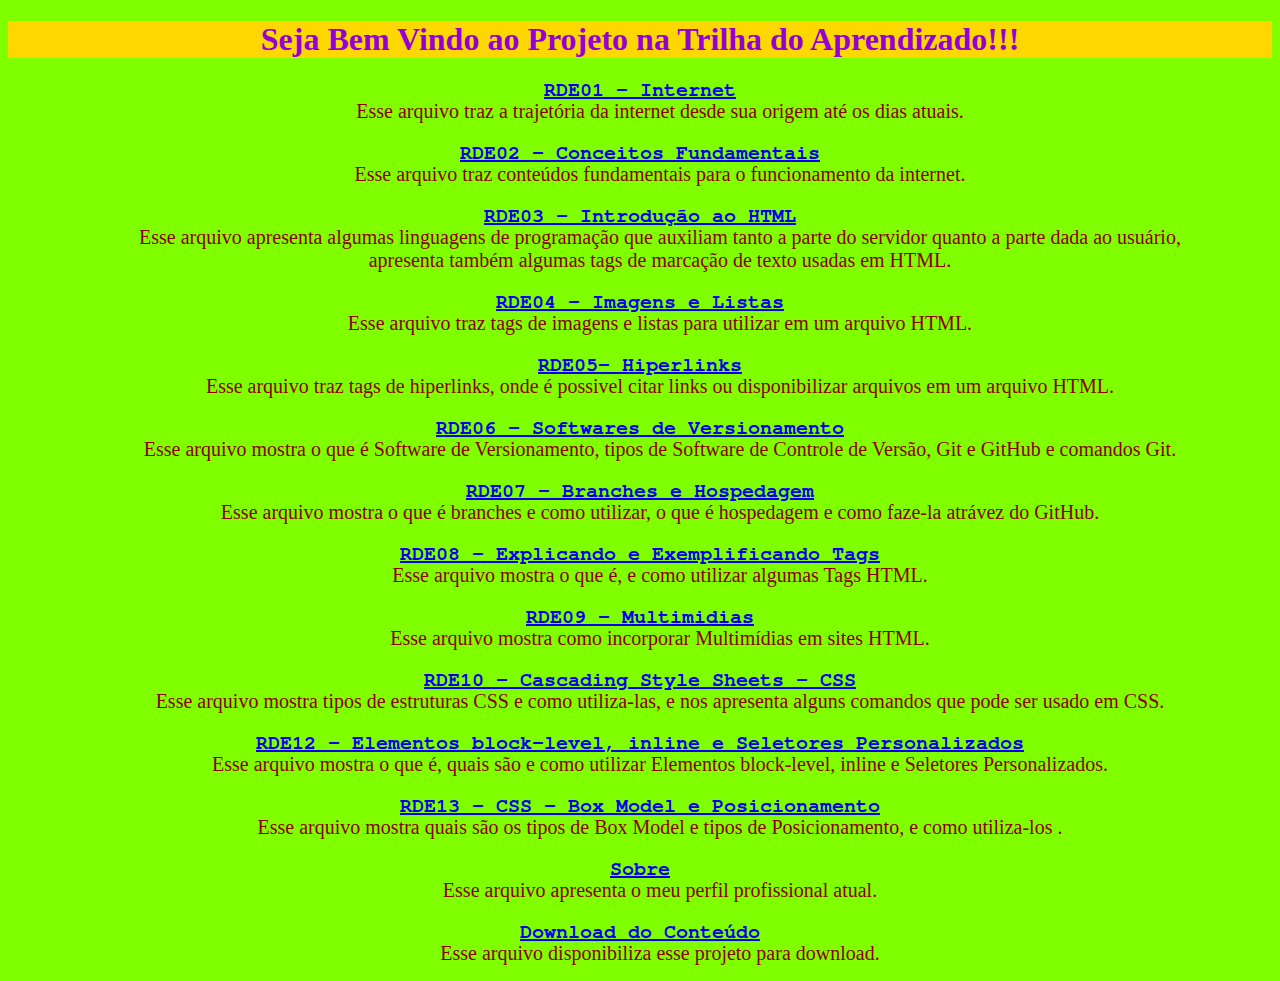
<file: index.html>
<!DOCTYPE html>
<html lang="pt-BR">

	<head> 
		<meta charset="UTF-8">
		<meta http-equiv="X-UA-Compatible" content="IE=edge">
		<meta name="viewport" content="width=device-width, initial-scale=1.0">
		<link rel="icon" href="img/AAG.ico" type="image/x-icon">
		<title> Index</title>
		<style>
			body{
				background-color:Chartreuse;
			}
			h1{
				color:DarkViolet;
				text-align:center;
				background-color:gold;
				font-family:Brush Script MT, Brush Script Std, cursive;
			}
			p{
				color:DarkRed;
				font-size: 20px; 
				font-family:Arial, Helvetica, sans-serif; 
				text-align:center; 
			}
	
			dt{
				color:blue;
				text-align:center; 
				font-size: 20px; 
				font-family:FreeMono, monospace;
				
				
			}
			dd{
				color:DarkRed;
				font-size: 20px;
				font-family:Apple Chancery, cursive;
				text-align:center;
			}
		</style>
	</head>
	
	<body>
		<h1>Seja Bem Vindo ao Projeto na Trilha do Aprendizado!!!</h1>
		<dl>
			<dt><a href="RDE01 – Internet.html" target="_blank"><b>RDE01 – Internet</b></a></dt>
				<dd> Esse arquivo traz a trajetória da internet desde sua origem até os dias atuais.</dd>
				<p> </p>
			<dt><a href="RDE02 – Conceitos Fundamentais.html" target="_blank"><b>RDE02 – Conceitos Fundamentais</b></a></dt>
				<dd> Esse arquivo traz conteúdos fundamentais para o funcionamento da internet.</dd>
				<p> </p>
			<dt><a href="RDE03 - Introdução ao HTML.html" target="_blank"><b>RDE03 - Introdução ao HTML</b></a> </dt>
				<dd>Esse arquivo apresenta algumas linguagens de programação que auxiliam tanto a parte do servidor quanto a parte dada ao usuário,<br>
				apresenta também algumas tags de marcação de texto usadas em HTML. </dd>
				<p> </p>
			<dt><a href="RDE04 – Imagens e Listas.html" target="_blank"><b>RDE04 – Imagens e Listas</b></a> </dt>
				<dd>Esse arquivo traz tags de imagens e listas para utilizar em um arquivo HTML.  </dd>
				<p> </p>
			<dt><a href="RDE05 _ Andre_Augusto_Gavlak.html" target="_blank"><b>RDE05– Hiperlinks</b></a></dt>
				<dd>Esse arquivo traz tags de hiperlinks, onde é possivel citar links ou disponibilizar arquivos em um arquivo HTML.</dd>
				<p> </p>
			<dt><a href="RDE06_Andre_Augusto_Gavlak.html" target="_blank"><b>RDE06 - Softwares de Versionamento</b></a></dt>
				<dd>Esse arquivo mostra o que é Software de Versionamento, tipos de Software de Controle de Versão, Git e GitHub e comandos Git.  </dd>
				<p> </p>
			<dt><a href="RDE07_Andre_Augusto_Gavlak.html" target="_blank"><b>RDE07 - Branches e Hospedagem</b></a></dt>
				<dd>Esse arquivo mostra o que é branches e como utilizar, o que é hospedagem e como faze-la atrávez do GitHub.</dd>
				<p> </p>
			<dt><a href="RDE08_Andre_Augusto_Gavlak.html" target="_blank"><b>RDE08 - Explicando e Exemplificando Tags</b></a></dt>
				<dd>Esse arquivo mostra o que é, e como utilizar algumas Tags HTML. </dd>
				<p> </p>
			<dt><a href="RDE09_Andre_Augusto_Gavlak.html" target="_blank"><b>RDE09 - Multimidias</b></a></dt>
				<dd>Esse arquivo mostra como incorporar Multimídias em sites HTML. </dd>
				<p> </p>
			<dt><a href="RDE10_Andre_Augusto_Gavlak.html" target="_blank"><b>RDE10 - Cascading Style Sheets - CSS</b></a></dt>
				<dd>Esse arquivo mostra tipos de estruturas CSS e como utiliza-las, e nos apresenta alguns comandos que pode ser usado em CSS. </dd>
				<p> </p>
			<dt><a href="RDE12_Andre_Augusto_Gavlak.html" target="_blank"><b>RDE12 - Elementos block-level, inline e Seletores Personalizados</b></a></dt>
				<dd>Esse arquivo mostra o que é, quais são e como utilizar Elementos block-level, inline e Seletores Personalizados. </dd>
				<p> </p>
			<dt><a href="RDE13_Andre_Augusto_Gavlak.html" target="_blank"><b>RDE13 - CSS - Box Model e Posicionamento</b></a></dt>
				<dd>Esse arquivo mostra quais são os tipos de Box Model e tipos de Posicionamento, e como utiliza-los . </dd>
				<p> </p>
			<dt><a href="sobre.html" target="_blank"><b>Sobre</b></a> </dt>
				<dd>Esse arquivo apresenta o meu perfil profissional atual.</dd>
				<p> </p>
			<dt><a href="Download do Conteúdo.zip" download="Download do Conteúdo.zip" type="application/zip" ><b>Download do Conteúdo</b></a> </dt>
				<dd>Esse arquivo disponibiliza esse projeto para download. </dd>
		</dl>
	</body>
</html>
</file>
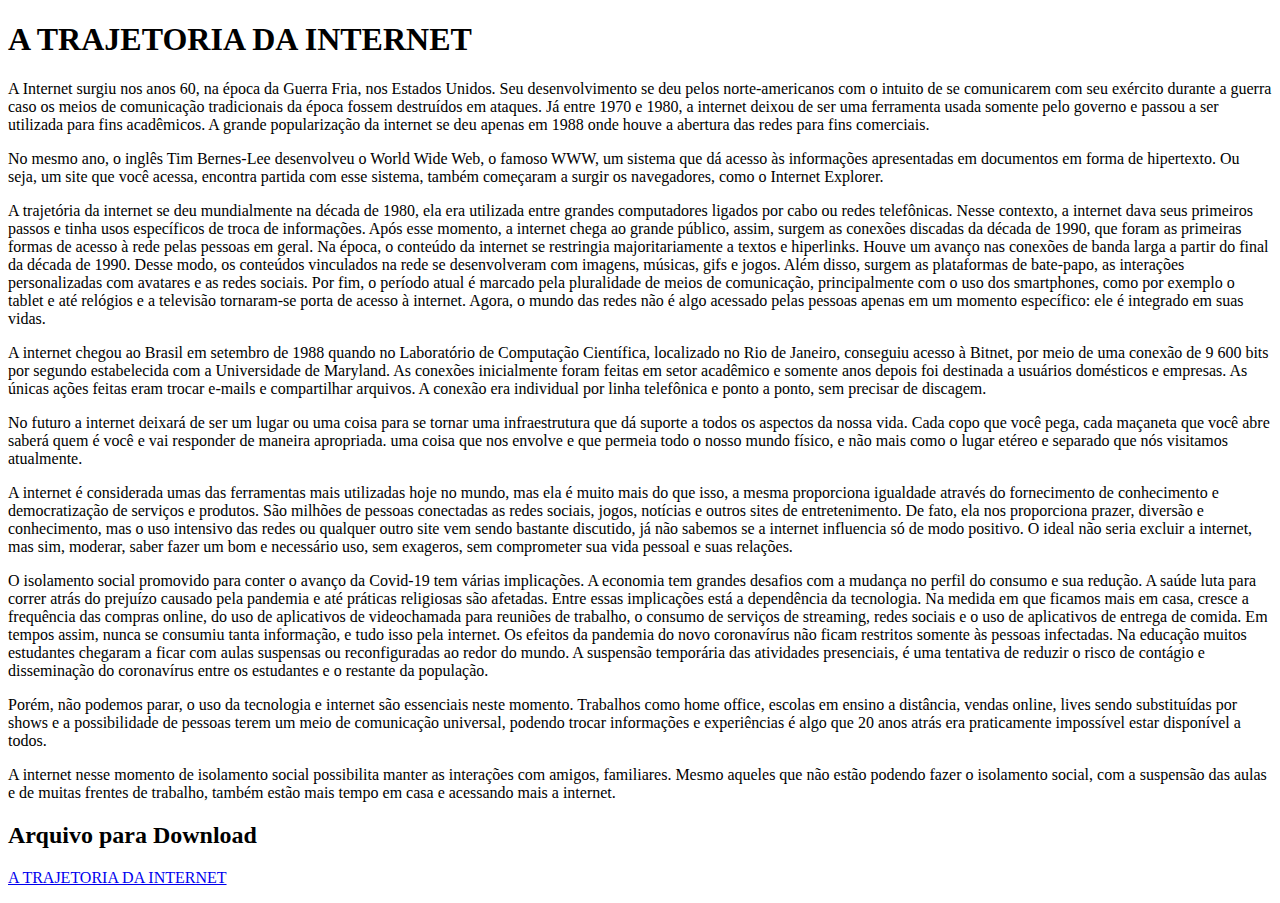
<file: RDE01 – Internet.html>
<!DOCTYPE html>
<html lang="pt-BR">

	<head> 
		<meta charset="UTF-8">
		<meta http-equiv="X-UA-Compatible" content="IE=edge">
		<meta name="viewport" content="width=device-width, initial-scale=1.0">
		<link rel="icon" href="img/AAG.ico" type="image/x-icon">
		<title> RDE01-A TRAJETORIA DA INTERNET </title>
	</head>
	
	<body>
	<h1> A TRAJETORIA DA INTERNET</h1>
		<p>A Internet surgiu nos anos 60, na época da Guerra Fria, nos Estados Unidos. Seu 
		desenvolvimento se deu pelos norte-americanos com o intuito de se comunicarem com seu exército 
		durante a guerra caso os meios de comunicação tradicionais da época fossem destruídos em 
		ataques. Já entre 1970 e 1980, a internet deixou de ser uma ferramenta usada somente pelo 
		governo e passou a ser utilizada para fins acadêmicos. A grande popularização da internet se deu 
		apenas em 1988 onde houve a abertura das redes para fins comerciais. </p>
		<p>No mesmo ano, o inglês Tim Bernes-Lee desenvolveu o World Wide Web, o famoso WWW, 
		um sistema que dá acesso às informações apresentadas em documentos em forma de hipertexto. 
		Ou seja, um site que você acessa, encontra partida com esse sistema, também começaram a surgir 
		os navegadores, como o Internet Explorer.
		</p>
		<p>A trajetória da internet se deu mundialmente na década de 1980, ela era utilizada entre 
		grandes computadores ligados por cabo ou redes telefônicas. Nesse contexto, a internet dava seus 
		primeiros passos e tinha usos específicos de troca de informações. Após esse momento, a internet 
		chega ao grande público, assim, surgem as conexões discadas da década de 1990, que foram as 
		primeiras formas de acesso à rede pelas pessoas em geral. Na época, o conteúdo da internet se 
		restringia majoritariamente a textos e hiperlinks. Houve um avanço nas conexões de banda larga a 
		partir do final da década de 1990. Desse modo, os conteúdos vinculados na rede se desenvolveram 
		com imagens, músicas, gifs e jogos. Além disso, surgem as plataformas de bate-papo, as 
		interações personalizadas com avatares e as redes sociais. Por fim, o período atual é marcado pela 
		pluralidade de meios de comunicação, principalmente com o uso dos smartphones, como por 
		exemplo o tablet e até relógios e a televisão tornaram-se porta de acesso à internet. Agora, o mundo 
		das redes não é algo acessado pelas pessoas apenas em um momento específico: ele é integrado 
		em suas vidas.
		</p>
		<p>A internet chegou ao Brasil em setembro de 1988 quando no Laboratório de Computação 
		Científica, localizado no Rio de Janeiro, conseguiu acesso à Bitnet, por meio de uma conexão de 9 
		600 bits por segundo estabelecida com a Universidade de Maryland. As conexões inicialmente 
		foram feitas em setor acadêmico e somente anos depois foi destinada a usuários domésticos e 
		empresas. As únicas ações feitas eram trocar e-mails e compartilhar arquivos. A conexão era 
		individual por linha telefônica e ponto a ponto, sem precisar de discagem.
		</p>
		<p>No futuro a internet deixará de ser um lugar ou uma coisa para se tornar uma infraestrutura 
		que dá suporte a todos os aspectos da nossa vida. Cada copo que você pega, cada maçaneta que 
		você abre saberá quem é você e vai responder de maneira apropriada. uma coisa que nos envolve e que permeia todo o nosso mundo físico, e não mais como o lugar etéreo e separado que nós 
		visitamos atualmente. </p>
		<p>A internet é considerada umas das ferramentas mais utilizadas hoje no mundo, mas ela é 
		muito mais do que isso, a mesma proporciona igualdade através do fornecimento de conhecimento 
		e democratização de serviços e produtos. São milhões de pessoas conectadas as redes sociais, 
		jogos, notícias e outros sites de entretenimento. De fato, ela nos proporciona prazer, diversão e 
		conhecimento, mas o uso intensivo das redes ou qualquer outro site vem sendo bastante discutido, 
		já não sabemos se a internet influencia só de modo positivo. O ideal não seria excluir a internet, 
		mas sim, moderar, saber fazer um bom e necessário uso, sem exageros, sem comprometer sua 
		vida pessoal e suas relações. </p>
		<p>O isolamento social promovido para conter o avanço da Covid-19 tem várias implicações. A 
		economia tem grandes desafios com a mudança no perfil do consumo e sua redução. A saúde luta 
		para correr atrás do prejuízo causado pela pandemia e até práticas religiosas são afetadas.
		Entre essas implicações está a dependência da tecnologia. Na medida em que ficamos mais em 
		casa, cresce a frequência das compras online, do uso de aplicativos de videochamada para 
		reuniões de trabalho, o consumo de serviços de streaming, redes sociais e o uso de aplicativos de 
		entrega de comida. Em tempos assim, nunca se consumiu tanta informação, e tudo isso pela 
		internet. Os efeitos da pandemia do novo coronavírus não ficam restritos somente às pessoas 
		infectadas. Na educação muitos estudantes chegaram a ficar com aulas suspensas ou 
		reconfiguradas ao redor do mundo. A suspensão temporária das atividades presenciais, é uma 
		tentativa de reduzir o risco de contágio e disseminação do coronavírus entre os estudantes e o 
		restante da população.
		</p>
		<p>Porém, não podemos parar, o uso da tecnologia e internet são essenciais neste momento.
		Trabalhos como home office, escolas em ensino a distância, vendas online, lives sendo substituídas 
		por shows e a possibilidade de pessoas terem um meio de comunicação universal, podendo trocar 
		informações e experiências é algo que 20 anos atrás era praticamente impossível estar disponível 
		a todos. </p>
		<p>A internet nesse momento de isolamento social possibilita manter as interações com amigos, 
		familiares. Mesmo aqueles que não estão podendo fazer o isolamento social, com a suspensão das 
		aulas e de muitas frentes de trabalho, também estão mais tempo em casa e acessando mais a 
		internet. </p>
		
		<h2>Arquivo para Download </h2>
			<p>
				<a href="RDE01 – Internet.pdf" download="RDE01 – Internet.pdf" type="pdf" target="_blank">A TRAJETORIA DA INTERNET</a>
			</p>
	</body>
</html>
</file>
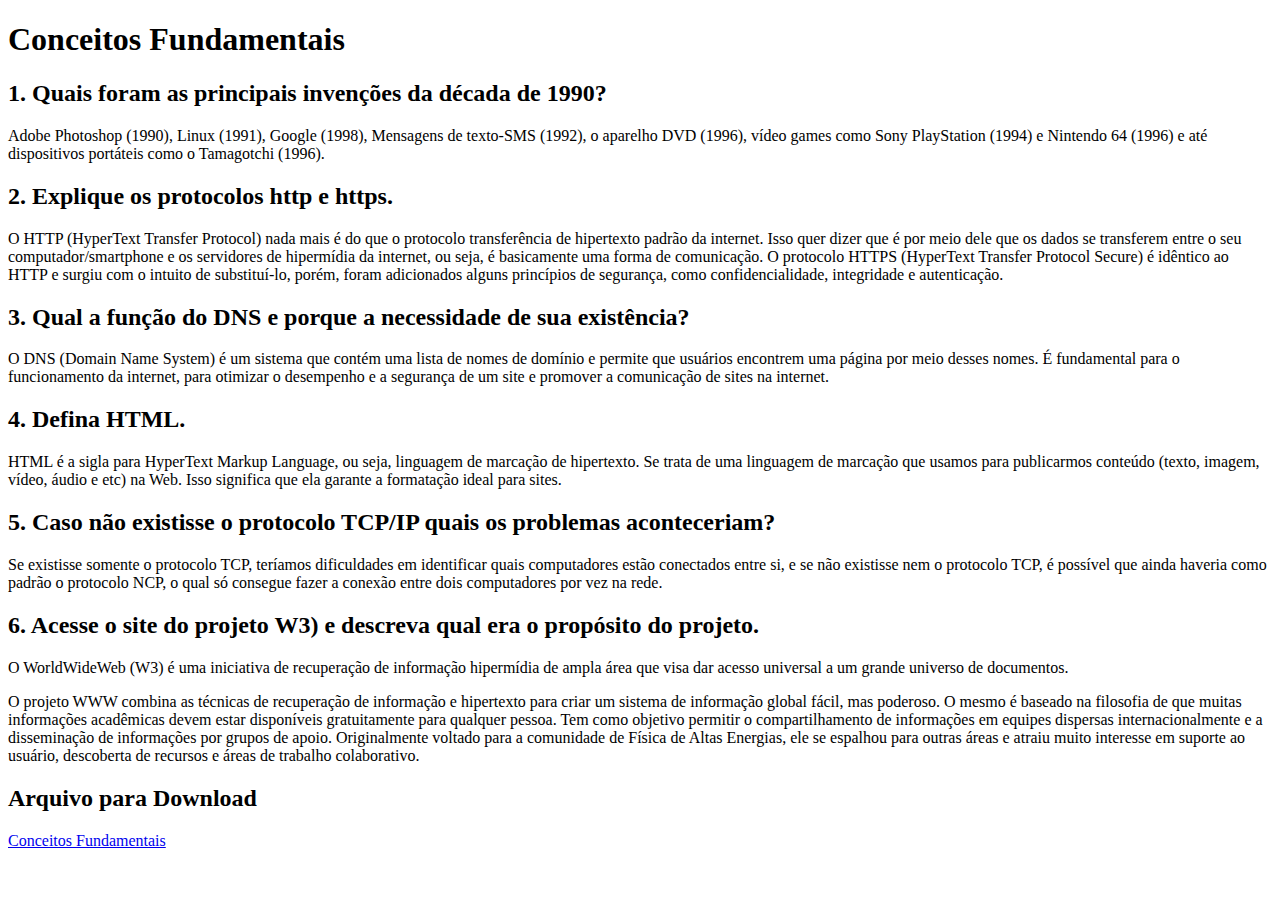
<file: RDE02 – Conceitos Fundamentais.html>
<!DOCTYPE html>
<html lang="pt-BR">

	<head> 
		<meta charset="UTF-8">
		<meta http-equiv="X-UA-Compatible" content="IE=edge">
		<meta name="viewport" content="width=device-width, initial-scale=1.0">
		<link rel="icon" href="img/AAG.ico" type="image/x-icon">
		<title> RDE02 – Conceitos Fundamentais</title>
	</head>
	
	<body>
		<h1>Conceitos Fundamentais</h1>
			<h2>1.	Quais foram as principais invenções da década de 1990? </h2>
				<p>Adobe Photoshop (1990), Linux (1991), Google (1998), Mensagens de texto-SMS (1992),
				o aparelho DVD (1996), vídeo games como Sony PlayStation (1994) e Nintendo 64 (1996) e
				até dispositivos portáteis como o Tamagotchi (1996). </p>
			
			<h2>2. Explique os protocolos http e https.</h2>
				<p> O HTTP (HyperText Transfer Protocol) nada mais é do que o protocolo transferência de hipertexto padrão da internet. 
				Isso quer dizer que é por meio dele que os dados se transferem entre o seu computador/smartphone e os servidores de hipermídia da internet,
				ou seja, é basicamente uma forma de comunicação.
				O protocolo HTTPS (HyperText Transfer Protocol Secure) é idêntico ao HTTP e surgiu com o intuito de substituí-lo, porém,
				foram adicionados alguns princípios de segurança, como confidencialidade, integridade e autenticação.</p>
			
			<h2>3. Qual a função do DNS e porque a necessidade de sua existência? </h2>
				<p>O DNS (Domain Name System) é um sistema que contém uma lista de nomes de domínio e permite que usuários encontrem uma página por meio desses nomes. 
				É fundamental para o funcionamento da internet, para otimizar o desempenho e a segurança de um site e promover a comunicação de sites na internet. </p>
			
			<h2>4. Defina HTML.</h2>
				<p> HTML é a sigla para HyperText Markup Language, ou seja, linguagem de marcação de hipertexto. 
				Se trata de uma linguagem de marcação que usamos para publicarmos conteúdo (texto, imagem, vídeo, áudio e etc) na Web.
				Isso significa que ela garante a formatação ideal para sites.</p>
			
			<h2>5. Caso não existisse o protocolo TCP/IP quais os problemas aconteceriam? </h2>
				<p> Se existisse somente o protocolo TCP, teríamos dificuldades em identificar quais computadores estão conectados entre si,
				e se não existisse nem o protocolo TCP, é possível que ainda haveria como padrão o protocolo NCP,
				o qual só consegue fazer a conexão entre dois computadores por vez na rede.</p>
			
			<h2>6. Acesse o site do projeto W3) e descreva qual era o propósito do projeto.</h2>
				<p>O WorldWideWeb (W3) é uma iniciativa de recuperação de informação hipermídia de ampla área que visa dar acesso universal 
				a um grande universo de documentos.</p>
				<p> O projeto WWW combina as técnicas de recuperação de informação e hipertexto para criar um sistema de informação global fácil, mas poderoso.
				O mesmo é baseado na filosofia de que muitas informações acadêmicas devem estar disponíveis gratuitamente para qualquer pessoa.
				Tem como objetivo permitir o compartilhamento de informações em equipes dispersas internacionalmente
				e a disseminação de informações por grupos de apoio. Originalmente voltado para a comunidade de Física de Altas Energias,
				ele se espalhou para outras áreas e atraiu muito interesse em suporte ao usuário,
				descoberta de recursos e áreas de trabalho colaborativo.</p>
			
			<h2>Arquivo para Download </h2>
				<p>
					<a href="RDE02 – Conceitos Fundamentais.pdf " download="RDE02 – Conceitos Fundamentais.pdf " type="pdf" target="_blank">Conceitos Fundamentais</a>
				</p>
	</body>
</html>
</file>
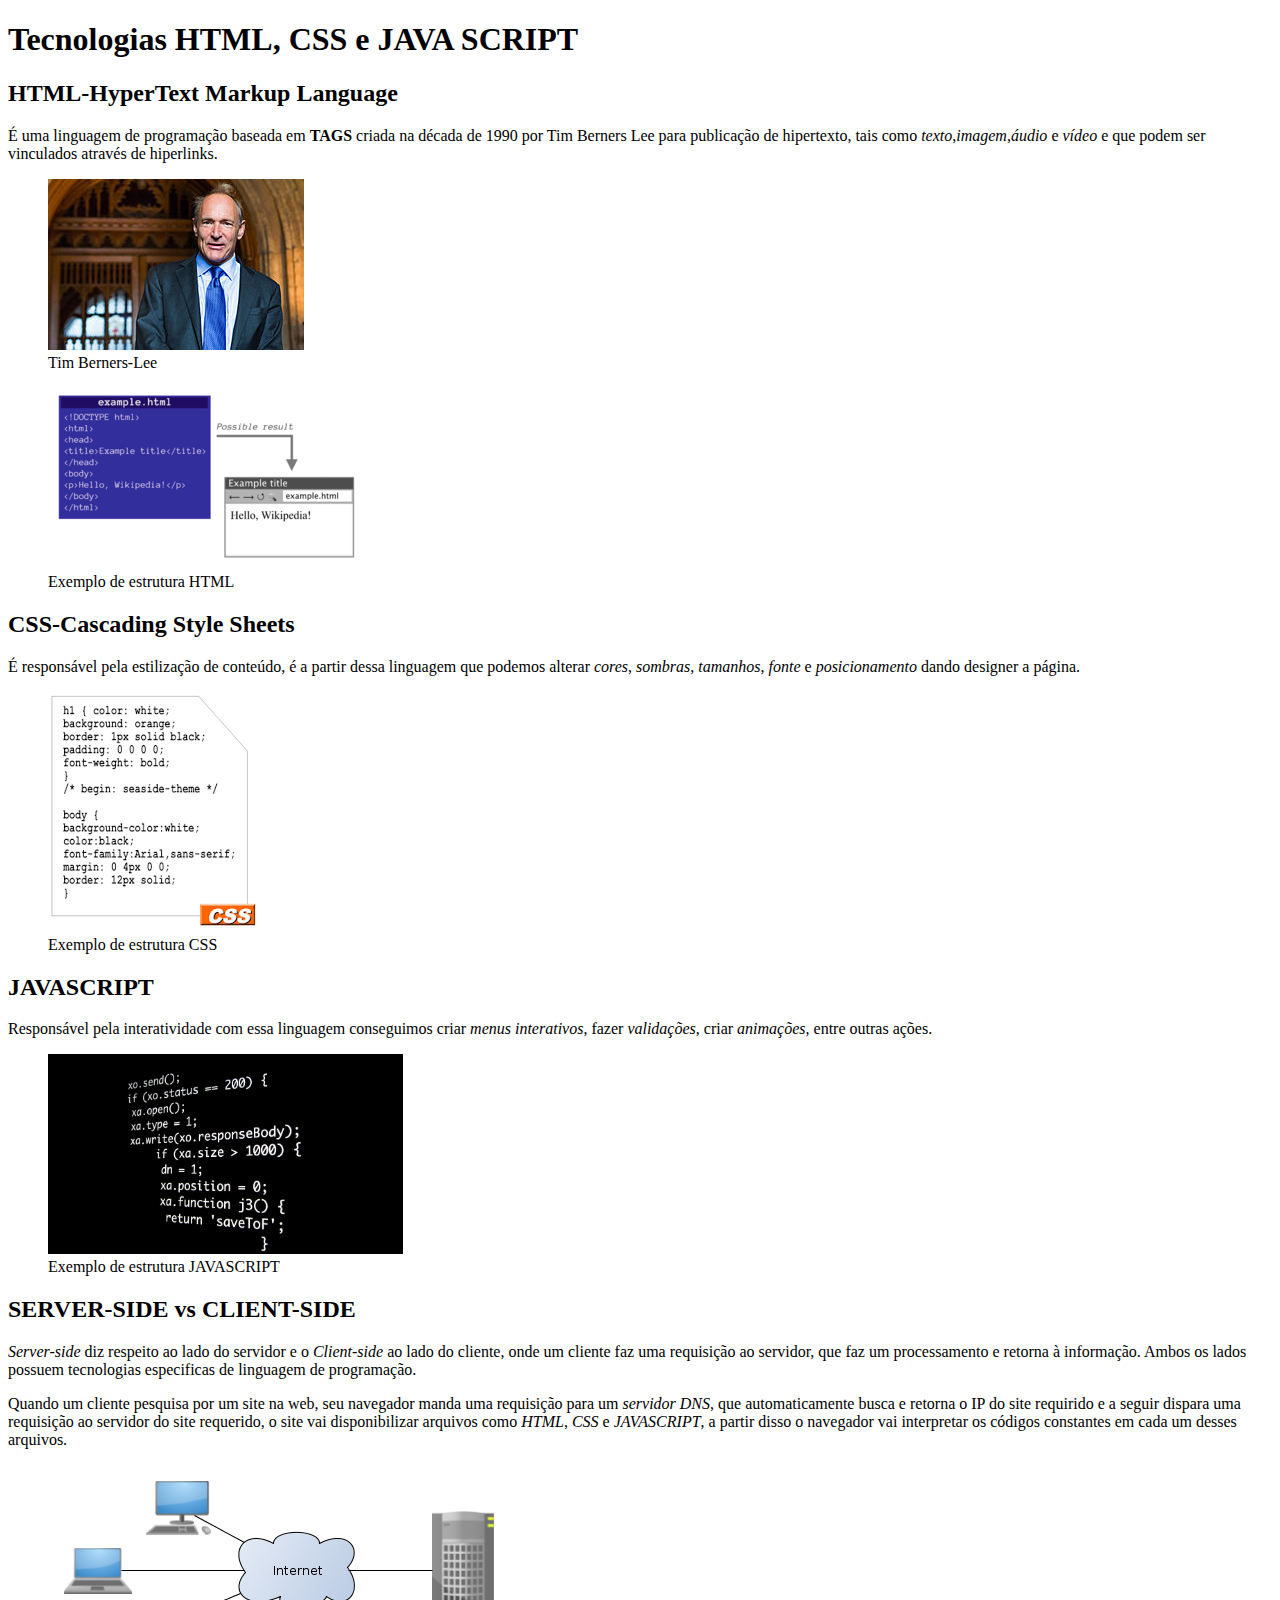
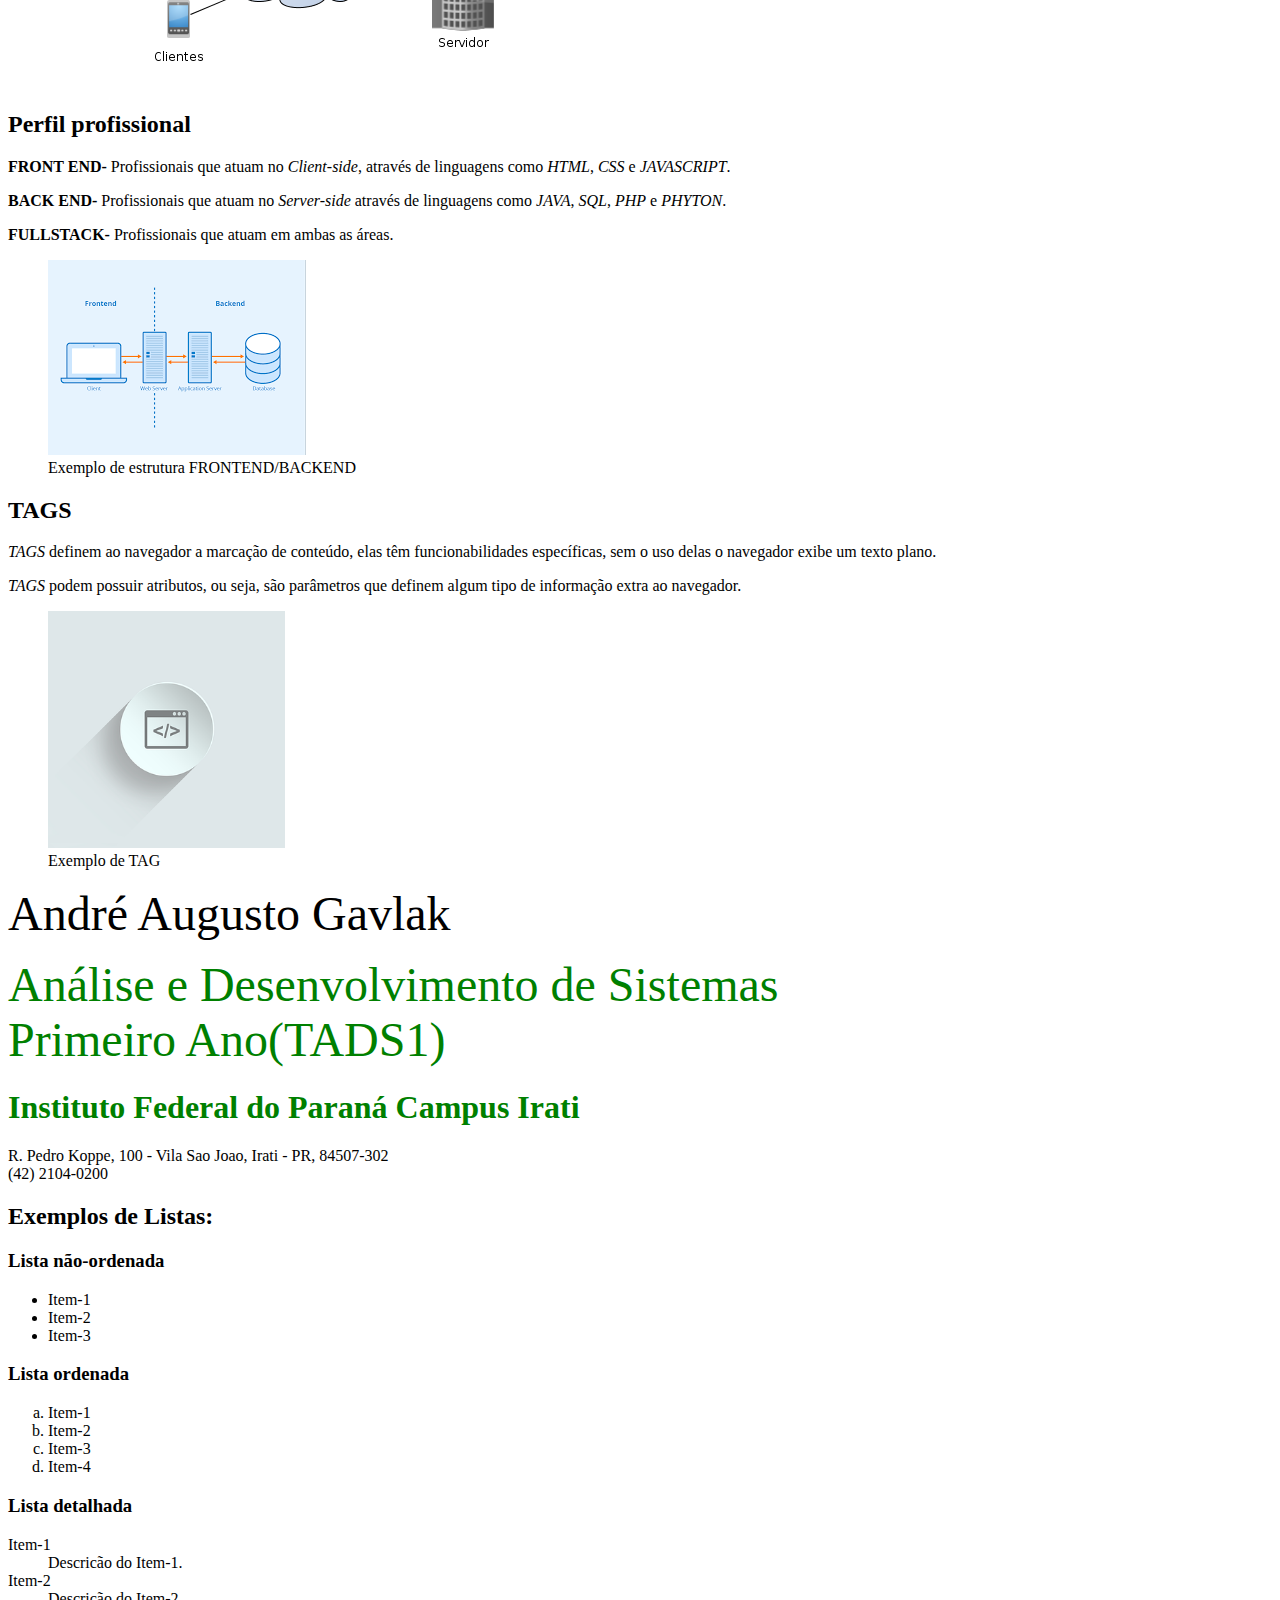
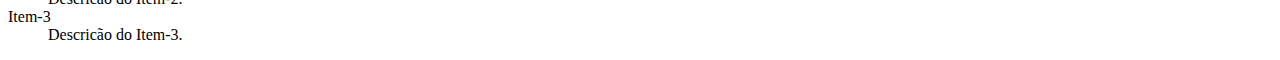
<file: RDE03 - Introdução ao HTML.html>
<!DOCTYPE html>
<html lang="pt-BR">

	<head> 
		<meta charset="UTF-8">
		<meta http-equiv="X-UA-Compatible" content="IE=edge">
		<meta name="viewport" content="width=device-width, initial-scale=1.0">
		<link rel="icon" href="img/AAG.ico" type="image/x-icon">
		<title> RDE03 - Introdução ao HTML </title>
	</head>

	<body>
		<h1>Tecnologias HTML, CSS e JAVA SCRIPT</h1>

			<h2>HTML-HyperText Markup Language</h2>

				<p>É uma linguagem de programação baseada em <strong>TAGS</strong>
				criada na década de 1990 por Tim Berners Lee para publicação de
				hipertexto, tais como <em>texto</em>,<em>imagem</em>,<em>áudio</em> e
				<em>vídeo</em> e que podem ser vinculados através de hiperlinks.</p>
				<p> 
					<figure> 
						<a href="img/Tim_Berners-Lee.jpg"target="_blank"> <img src="img/Tim_Berners-Lee.jpg" alt="Tim Berners-Lee"> </a>
						<figcaption>Tim Berners-Lee</figcaption>
					</figure>
				</p>	
				<p> 
					<figure> 
						<a href="img/HTML01.png"target="_blank"><img src="img/HTML01.png" alt="HTML"></a>
						<figcaption>Exemplo de estrutura HTML</figcaption>
					</figure>
				</p>

			<h2>CSS-Cascading Style Sheets</h2>

				<p>É responsável pela estilização de conteúdo, é a partir dessa
				linguagem que podemos alterar <em>cores</em>,<em> sombras</em>,<em>
				tamanhos</em>,<em> fonte</em> e <em>posicionamento</em> dando designer
				a página.</p>
				<p> 
					<figure> 
						<a href="img/exemplo_css.png"target="_blank"><img src="img/exemplo_css.png" alt="CSS"></a>
						<figcaption>Exemplo de estrutura CSS</figcaption>
					</figure>
				</p>

			<h2>JAVASCRIPT</h2>

				<p>Responsável pela interatividade com essa linguagem conseguimos
				criar <em>menus interativos</em>, fazer <em>validações</em>, criar
				<em>animações</em>, entre outras ações.</p>
				<p> 
					<figure> 
						<a href="img/exemplo_java.jpg"target="_blank"><img src="img/exemplo_java.jpg" width="30%" height="50%" alt="JAVASCRIPT"> </a>
						<figcaption>Exemplo de estrutura JAVASCRIPT</figcaption>
					</figure>
				</p>

			<h2>SERVER-SIDE vs CLIENT-SIDE</h2>

				<p><i>Server-side</i> diz respeito ao lado do servidor e o <i>Client-side</i> ao lado do cliente, onde um cliente faz uma requisição ao
				servidor, que faz um processamento e retorna à informação. Ambos os
				lados possuem tecnologias especificas de linguagem de programação.</p>

				<p>Quando um cliente pesquisa por um site na web, seu navegador manda
				uma requisição para um <i>servidor DNS</i>, que automaticamente busca
				e retorna o IP do site requirido e a seguir dispara uma requisição ao
				servidor do site requerido, o site vai disponibilizar arquivos como
				<i>HTML</i>, <i>CSS</i> e <i>JAVASCRIPT</i>, a partir disso o
				navegador vai interpretar os códigos constantes em cada um desses
				arquivos.</p>
				<p> 
					<figure> 
						<a href="img/Cliente-Servidor.png"target="_blank"><img src="img/Cliente-Servidor.png" alt="SERVER-SIDE/CLIENT-SIDE"></a>
					</figure>
				</p>

			<h2>Perfil profissional </h2>

				<p><b>FRONT END-</b> Profissionais que atuam no <i>Client-side</i>,
				através de linguagens como <em>HTML</em>, <em>CSS</em> e
				<em>JAVASCRIPT</em>.</p>

				<p><b>BACK END-</b> Profissionais que atuam no <i>Server-side</i>
				através de linguagens como <em>JAVA</em>, <em>SQL</em>, <em>PHP</em> e
				<em>PHYTON</em>.</p>

				<p><b>FULLSTACK-</b> Profissionais que atuam em ambas as áreas.</p>
				<p> 
					<figure> 
						<a href="img/front_back1.png"target="_blank"><img src="img/front_back1.png" alt="FRONT END/BACK END"></a>
						<figcaption>Exemplo de estrutura FRONTEND/BACKEND</figcaption>
					</figure>
				</p>


			<h2>TAGS </h2>

				<p><i>TAGS</i> definem ao navegador a marcação de conteúdo, elas têm
				funcionabilidades específicas, sem o uso delas o navegador exibe um
				texto plano.</p>

				<p><i>TAGS</i> podem possuir atributos, ou seja, são parâmetros que
				definem algum tipo de informação extra ao navegador.</p>
				<p> 
					<figure> 
						<a href="img/tag.png"target="_blank"><img src="img/tag.png" width="20%" height="20%" alt="TAGS"></a>
						<figcaption>Exemplo de TAG</figcaption>
					</figure>
				</p>
		
				<p><font size="14"> André Augusto Gavlak</font></p>
		
				<p><font color="green" size="14"> Análise e Desenvolvimento de
				Sistemas <br> Primeiro Ano(TADS1)</font> </p>
		
				<h1> <font color="green" > Instituto Federal do Paraná Campus Irati
				</font></h1>
		
				<p>R. Pedro Koppe, 100 - Vila Sao Joao, Irati - PR, 84507-302 <br>
				(42) 2104-0200</p>
		
			<h2> Exemplos de Listas:</h2>
				<h3> Lista não-ordenada</h3>
					<ul> 
						<li>Item-1</li>
						<li>Item-2</li>
						<li>Item-3</li>
					</ul>
		
				<h3> Lista ordenada</h3>
					<ol type="a">
						<li>Item-1</li>
						<li>Item-2</li>
						<li>Item-3</li>
						<li>Item-4</li>
					</ol>
		
				<h3> Lista detalhada</h3>
					<dl>
						<dt>Item-1</dt>
							<dd>Descricão do Item-1.</dd>
						<dt>Item-2 </dt>
							<dd>Descricão do Item-2.</dd>
						<dt>Item-3</dt>
							<dd>Descricão do Item-3.</dd>
					</dl>
	</body>
</html>
</file>
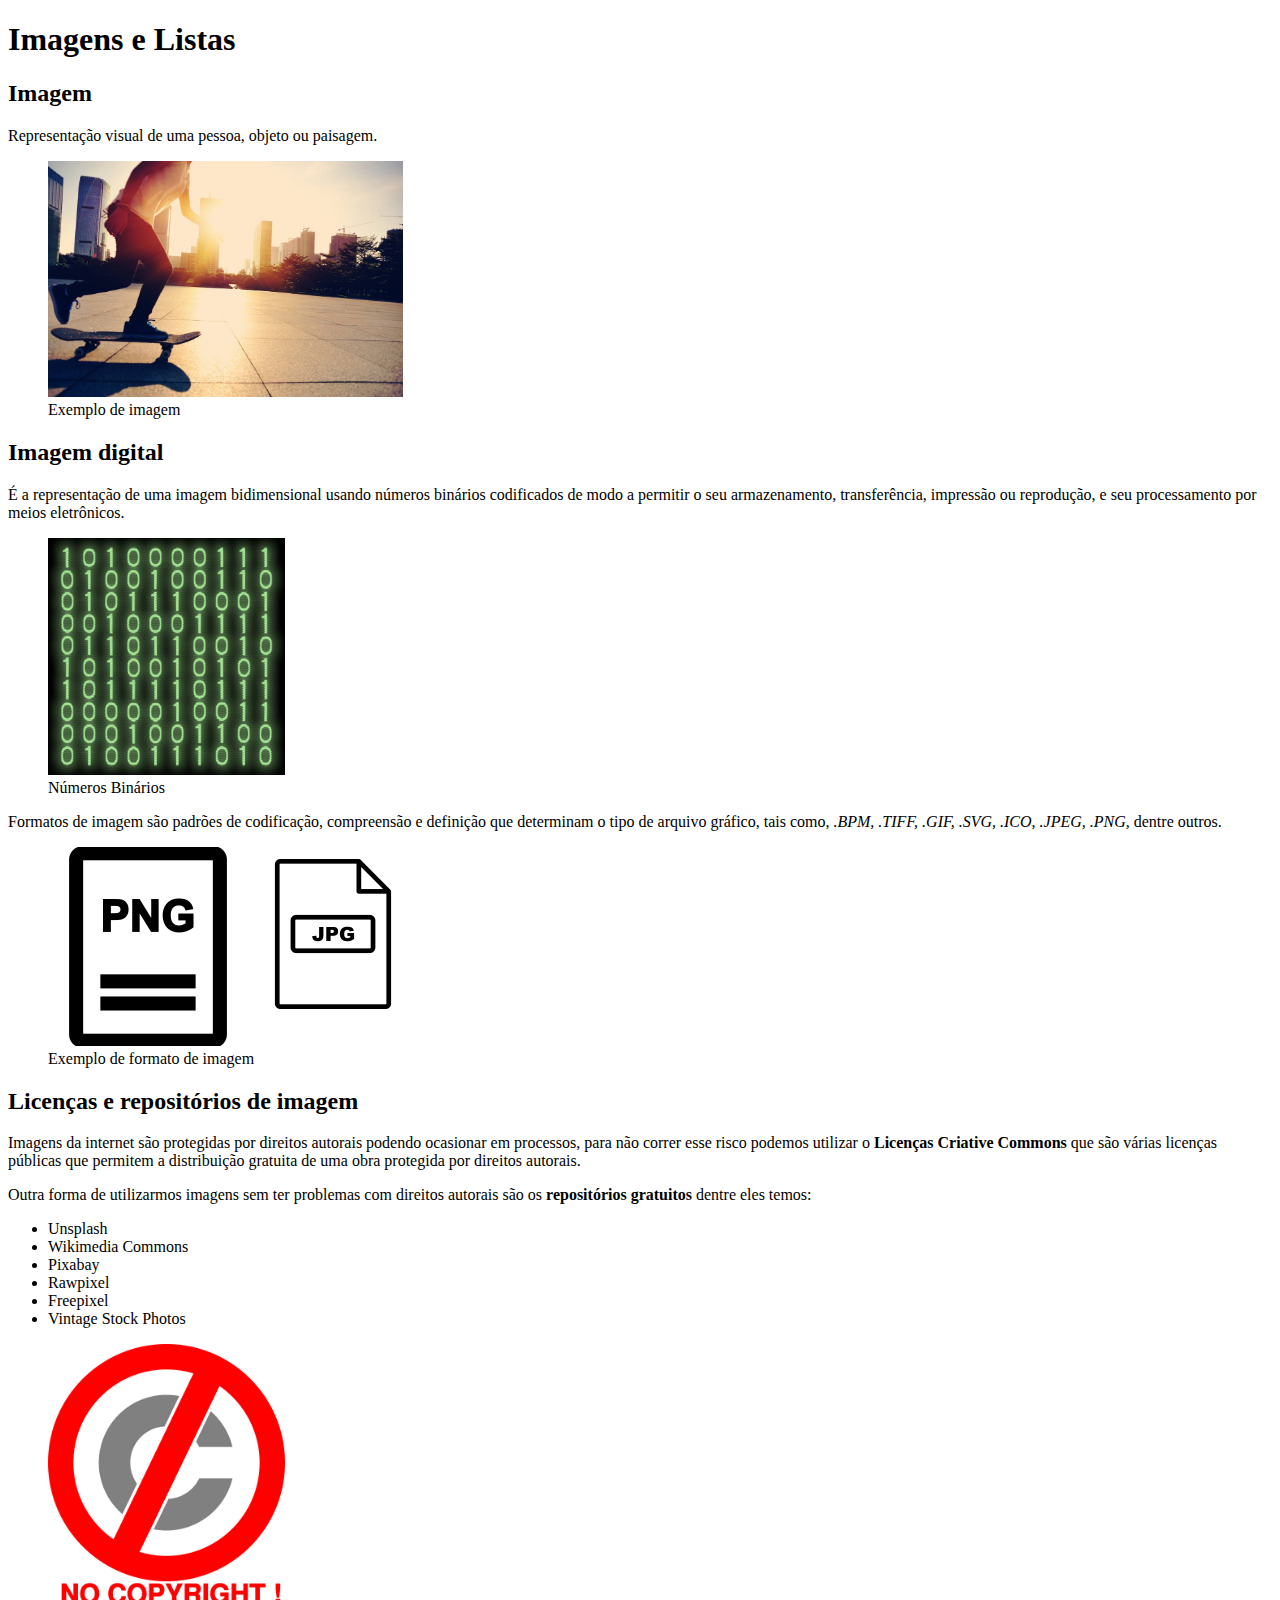
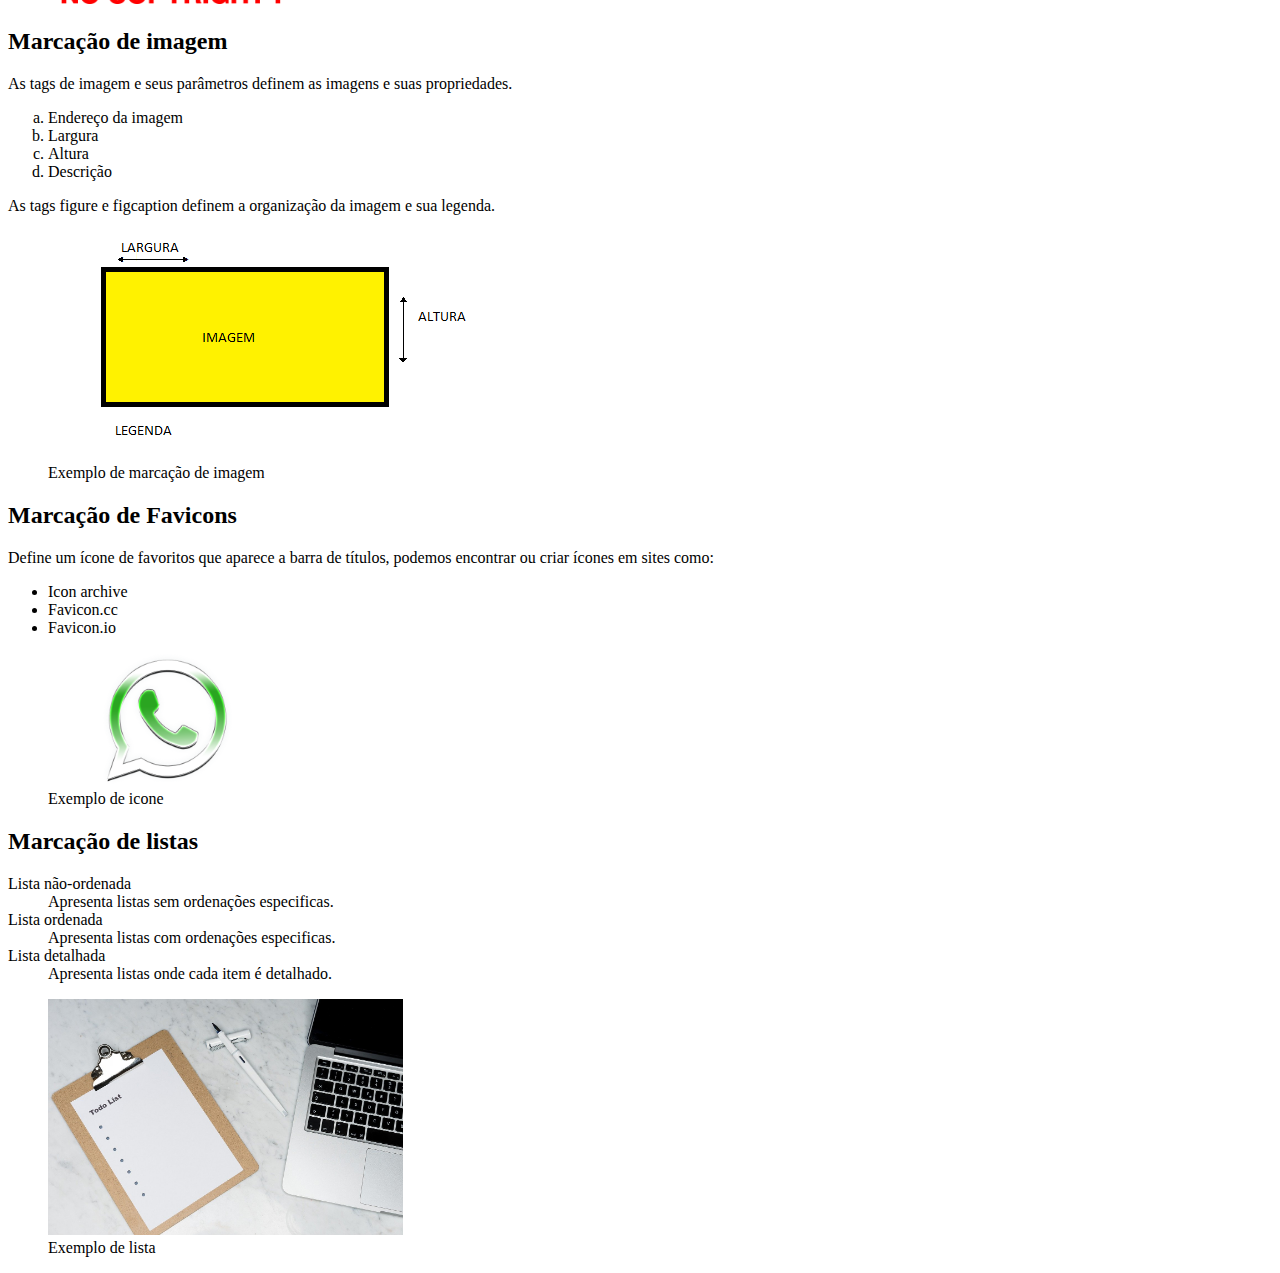
<file: RDE04 – Imagens e Listas.html>
<!DOCTYPE html>
<html lang="pt-BR">

	<head> 
		<meta charset="UTF-8">
		<meta http-equiv="X-UA-Compatible" content="IE=edge">
		<meta name="viewport" content="width=device-width, initial-scale=1.0">
		<link rel="icon" href="img/AAG.ico" type="image/x-icon">
		<title> RDE04 – Imagens e Listas </title>
	</head>

	<body>
			<h1> Imagens e Listas </h1>
				<h2>Imagem </h2>
					<p>Representação visual de uma pessoa, objeto ou paisagem.</p>
					<p> 
						<figure> 
							<a href="img/skate.jpg " target="_blank"><img src="img/skate.jpg" width="30%" height="50%" alt="Exemplo de imagem"></a>
							<figcaption>Exemplo de imagem</figcaption>
						</figure>
					</p>

				<h2> Imagem digital </h2>
					<p> É a representação de uma imagem bidimensional usando números binários codificados de modo a permitir o seu armazenamento,
					transferência, impressão ou reprodução, e seu processamento por meios eletrônicos. </p>
					<p> 
						<figure> 
							<a href="img/binarios.jpg " target="_blank"><img src="img/binarios.jpg" width="20%" height="20%" alt="Números Binários"></a>
							<figcaption>Números Binários</figcaption>
						</figure>
					</p>
					<p> Formatos de imagem são padrões de codificação, compreensão e definição que determinam o tipo de arquivo gráfico, tais como,
					<em>.BPM, .TIFF, .GIF, .SVG, .ICO, .JPEG, .PNG,</em> dentre outros.</p>
					<p> 
						<figure> 
							<a href="img/png1.png " target="_blank"><img src="img/png1.png" alt="formato de imagem"></a>
							<figcaption>Exemplo de formato de imagem</figcaption>
						</figure>
					</p>
 
				<h2>Licenças e repositórios de imagem</h2>
					<p>Imagens da internet são protegidas por direitos autorais podendo ocasionar em processos, para não correr esse risco podemos
					utilizar o <strong>Licenças Criative Commons</strong> que são várias licenças públicas que permitem a distribuição gratuita de uma obra protegida
					por direitos autorais. </p>
					<p> Outra forma de utilizarmos imagens sem ter problemas com direitos autorais são os <strong>repositórios gratuitos</strong> dentre eles temos:</p>
 
					<ul> 
						<li>Unsplash</li>
						<li> Wikimedia Commons</li>
						<li>Pixabay </li>
						<li> Rawpixel</li>
						<li>Freepixel </li>
						<li> Vintage Stock Photos</li>
					</ul>
		
					<p> 
						<figure> 
							<a href="img/nocopy.png " target="_blank"><img src="img/nocopy.png" width="20%" height="20%" alt="Sem direitos autorais "></a>
						</figure>
					</p>
 
				<h2> Marcação de imagem</h2>
					<p> As tags de imagem e seus parâmetros definem as imagens e suas propriedades.</p>
 
					<ol type="a">
						<li>Endereço da imagem </li>
						<li>Largura  </li>
						<li>Altura </li>
						<li> Descrição</li>
					</ol> 
		
					<p>As tags figure e figcaption definem a organização da imagem e sua legenda.</p>
 
					<p> 
						<figure> 
							<a href="img/imagem.png " target="_blank"><img src="img/imagem.png" alt="marcação de Imagem "></a>
							<figcaption>Exemplo de marcação de imagem</figcaption>
						</figure>
					</p>
 
				<h2> Marcação de Favicons</h2>
					<p> Define um ícone de favoritos que aparece a barra de títulos, podemos encontrar ou criar ícones em sites como:</p>
 
					<ul> 
						<li>Icon archive</li>
						<li> Favicon.cc</li>
						<li>Favicon.io </li>
					</ul>
 
					<p> 
						<figure> 
							<a href="img/whats.png " target="_blank"><img src="img/whats.png" width="20%" height="20%" alt="Imagem de icone"></a>
							<figcaption>Exemplo de icone</figcaption>
						</figure>
					</p>
 
				<h2> Marcação de listas</h2>
					<dl>
						<dt> Lista não-ordenada</dt>
							<dd> Apresenta listas sem ordenações especificas. </dd>
						<dt>Lista ordenada </dt>
							<dd> Apresenta listas com ordenações especificas.</dd>
						<dt>Lista detalhada</dt>
							<dd>Apresenta listas onde cada item é detalhado.  </dd>
					</dl>
 
					<p> 
						<figure> 
							<a href=" img/lista.jpg" target="_blank"><img src="img/lista.jpg" width="30%" height="50%" alt="Imagem de lista"></a>
							<figcaption>Exemplo de lista</figcaption>
						</figure>
					</p>
	</body>
</html>
</file>
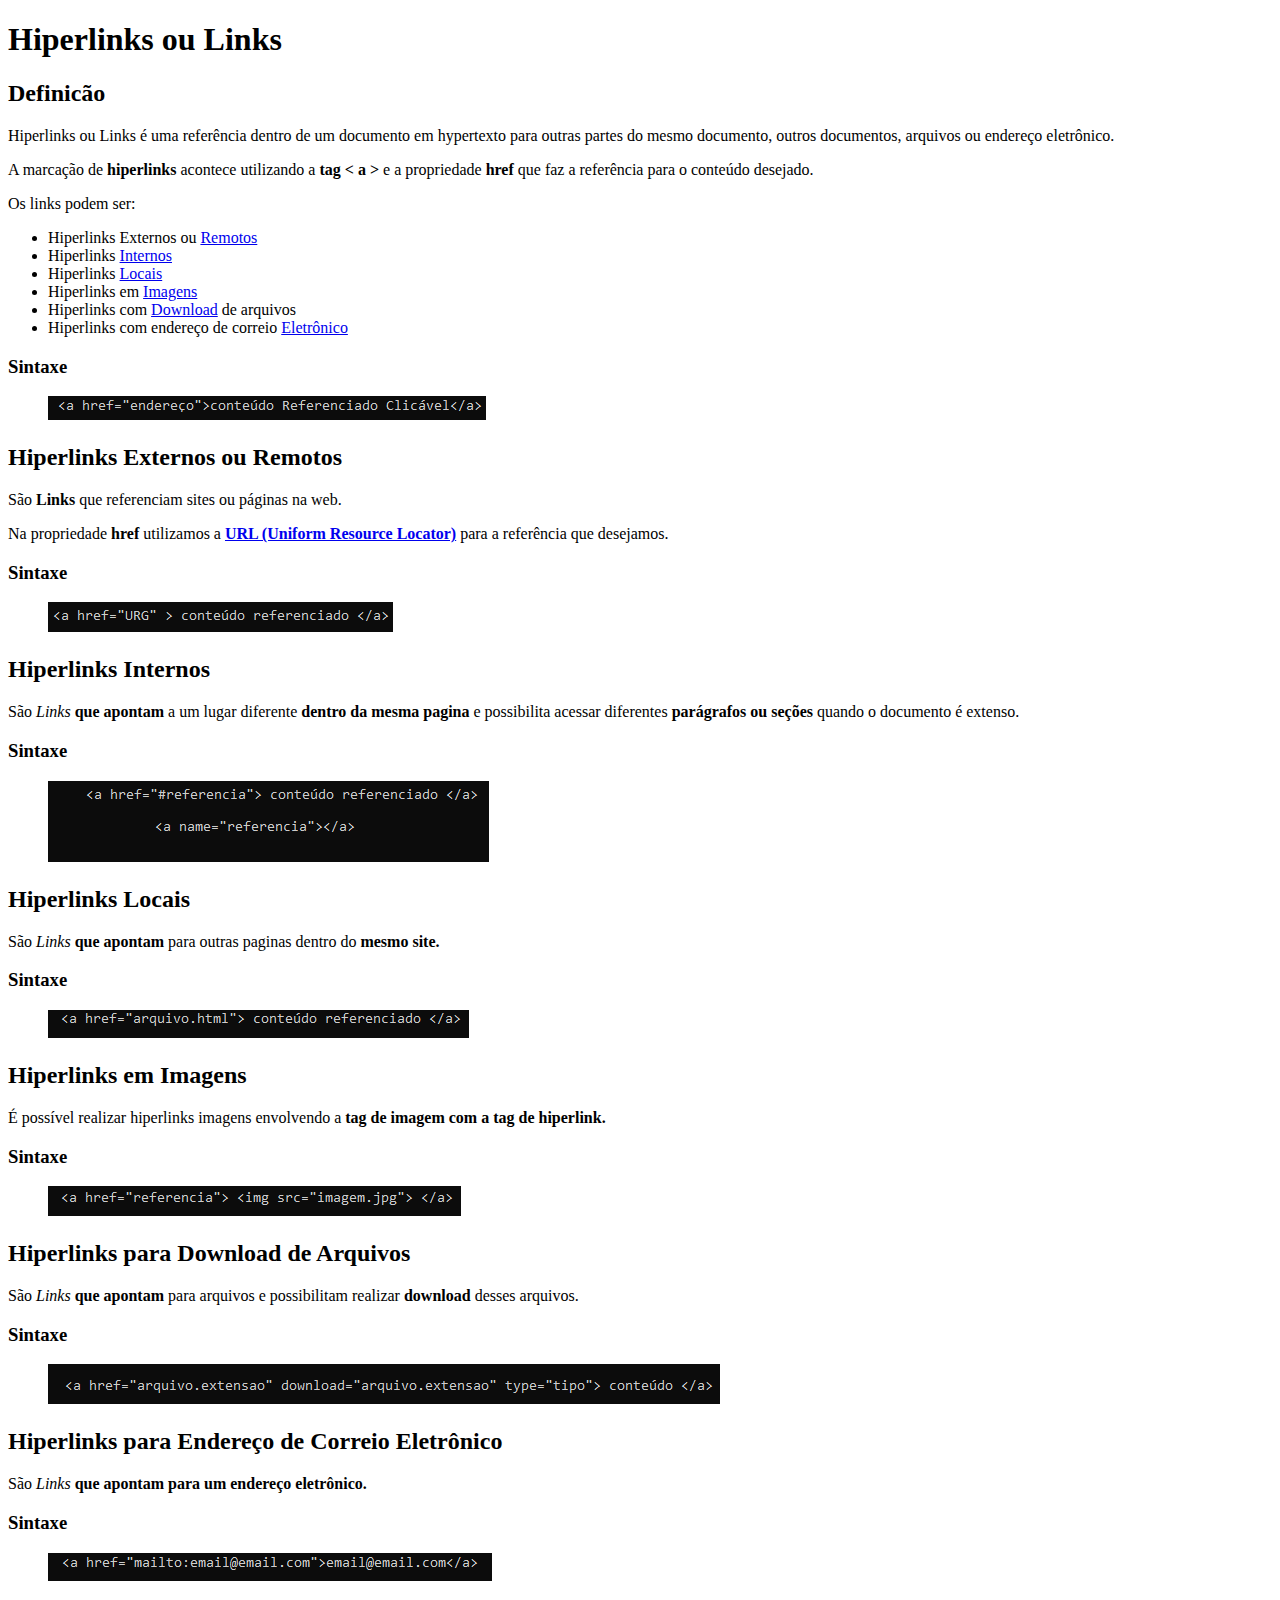
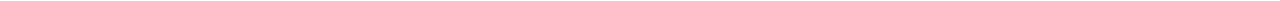
<file: RDE05 _ Andre_Augusto_Gavlak.html>
<!DOCTYPE html>
<html lang="pt-BR">

	<head> 
		<meta charset="UTF-8">
		<meta http-equiv="X-UA-Compatible" content="IE=edge">
		<meta name="viewport" content="width=device-width, initial-scale=1.0">
		<link rel="icon" href="img/AAG.ico" type="image/x-icon">
		<title> Hiperlinks ou Links</title>
	</head>

	<body>
		<h1> Hiperlinks ou Links </h1>
			<h2>Definicão</h2>
				<p> Hiperlinks ou Links é uma referência dentro de um documento em hypertexto para outras partes do mesmo documento,
				outros documentos, arquivos ou endereço eletrônico.</p>
				<p> A marcação de <strong>hiperlinks</strong> acontece utilizando a <strong>tag < a > </strong>e a propriedade <strong>href </strong>que faz
				a referência para o conteúdo desejado. </p>
				<p> Os links podem ser:</p>
				<ul>
					<li>Hiperlinks Externos ou <a href="#Remotos">Remotos</a></li>
					<li>Hiperlinks <a href="#Internos">Internos</a></li>
					<li>Hiperlinks <a href="#Locais">Locais</a></li>
					<li>Hiperlinks em <a href="#Imagens">Imagens</a></li>
					<li>Hiperlinks com <a href="#Download">Download</a> de arquivos</li>
					<li>Hiperlinks com endereço de correio <a href="#Eletrônico">Eletrônico</a> </li>
				</ul>
				<h3> Sintaxe</h3>
					<p> 
						<figure> 
							<a href="img/definicao_sintaxe.png " target="_blank"><img src="img/definicao_sintaxe.png" alt="Exemplo de código HTML"> </a>
						</figure>
					</p>
					
			<h2>Hiperlinks Externos ou <a name="Remotos">Remotos</h2>	
				<p>São <b>Links</b> que referenciam sites ou páginas na web. </p>	
				<p>Na propriedade <b>href</b> utilizamos a <a href="https://en.wikipedia.org/wiki/URL" target="_blank" rel="external" hreflang="en"> <b>URL (Uniform Resource Locator)</b></a> para a referência que desejamos.</p>
				<h3>Sintaxe</h3>
				<p> 
						<figure> 
							<a href="img/remoto.png " target="_blank"><img src="img/remoto.png" alt="Exemplo de código HTML"></a>
						</figure>
					</p>
		
			<h2>Hiperlinks <a name="Internos">Internos </h2>
				<p> São <em>Links</em> <b>que apontam</b> a um lugar diferente <b>dentro da mesma pagina</b> e possibilita acessar
				diferentes <b>parágrafos ou seções</b> quando o documento é extenso. </p>
				<h3> Sintaxe</h3>
					<p> 
						<figure> 
							<a href=" img/internos.png" target="_blank"><img src="img/internos.png" alt="Exemplo de código HTML"></a>
						</figure>
					</p>
					
			<h2>Hiperlinks <a name="Locais">Locais </h2>
				<p> São <em>Links</em> <b>que apontam</b> para outras paginas dentro do <b>mesmo site.</b></p>
				<h3> Sintaxe</h3>
					<p> 
						<figure> 
							<a href="img/local.png " target="_blank"><img src="img/local.png" alt="Exemplo de código HTML"></a>
						</figure>
					</p>
					
			<h2>Hiperlinks em <a name="Imagens">Imagens </h2>
				<p> É possível realizar hiperlinks imagens envolvendo a <b>tag de imagem com a tag de hiperlink.</b></p>
				<h3> Sintaxe</h3>
					<p> 
						<figure> 
							<a href="img/imagens.png " target="_blank"><img src="img/imagens.png" alt="Exemplo de código HTML"></a>
						</figure>
					</p>

			<h2>Hiperlinks para <a name="Download">Download de Arquivos </h2>
				<p> São <em>Links</em> <b>que apontam</b> para arquivos e possibilitam realizar <b>download</b> desses arquivos.</p>
				<h3> Sintaxe</h3>
					<p> 
						<figure> 
							<a href="img/download.png" target="_blank"><img src="img/download.png" alt="Exemplo de código HTML"></a>
						</figure>
					</p>	

			<h2>Hiperlinks para Endereço de Correio <a name="Eletrônico">Eletrônico </h2>
				<p> São <em>Links</em> <b>que apontam<b> para um <b>endereço eletrônico.</b></p>
				<h3> Sintaxe</h3>
					<p> 
						<figure> 
							<a href=" img/correio_eletronico.png" target="_blank"><img src="img/correio_eletronico.png" alt="Exemplo de código HTML"></a>
						</figure>
					</p>		
	</body>
</html>
</file>
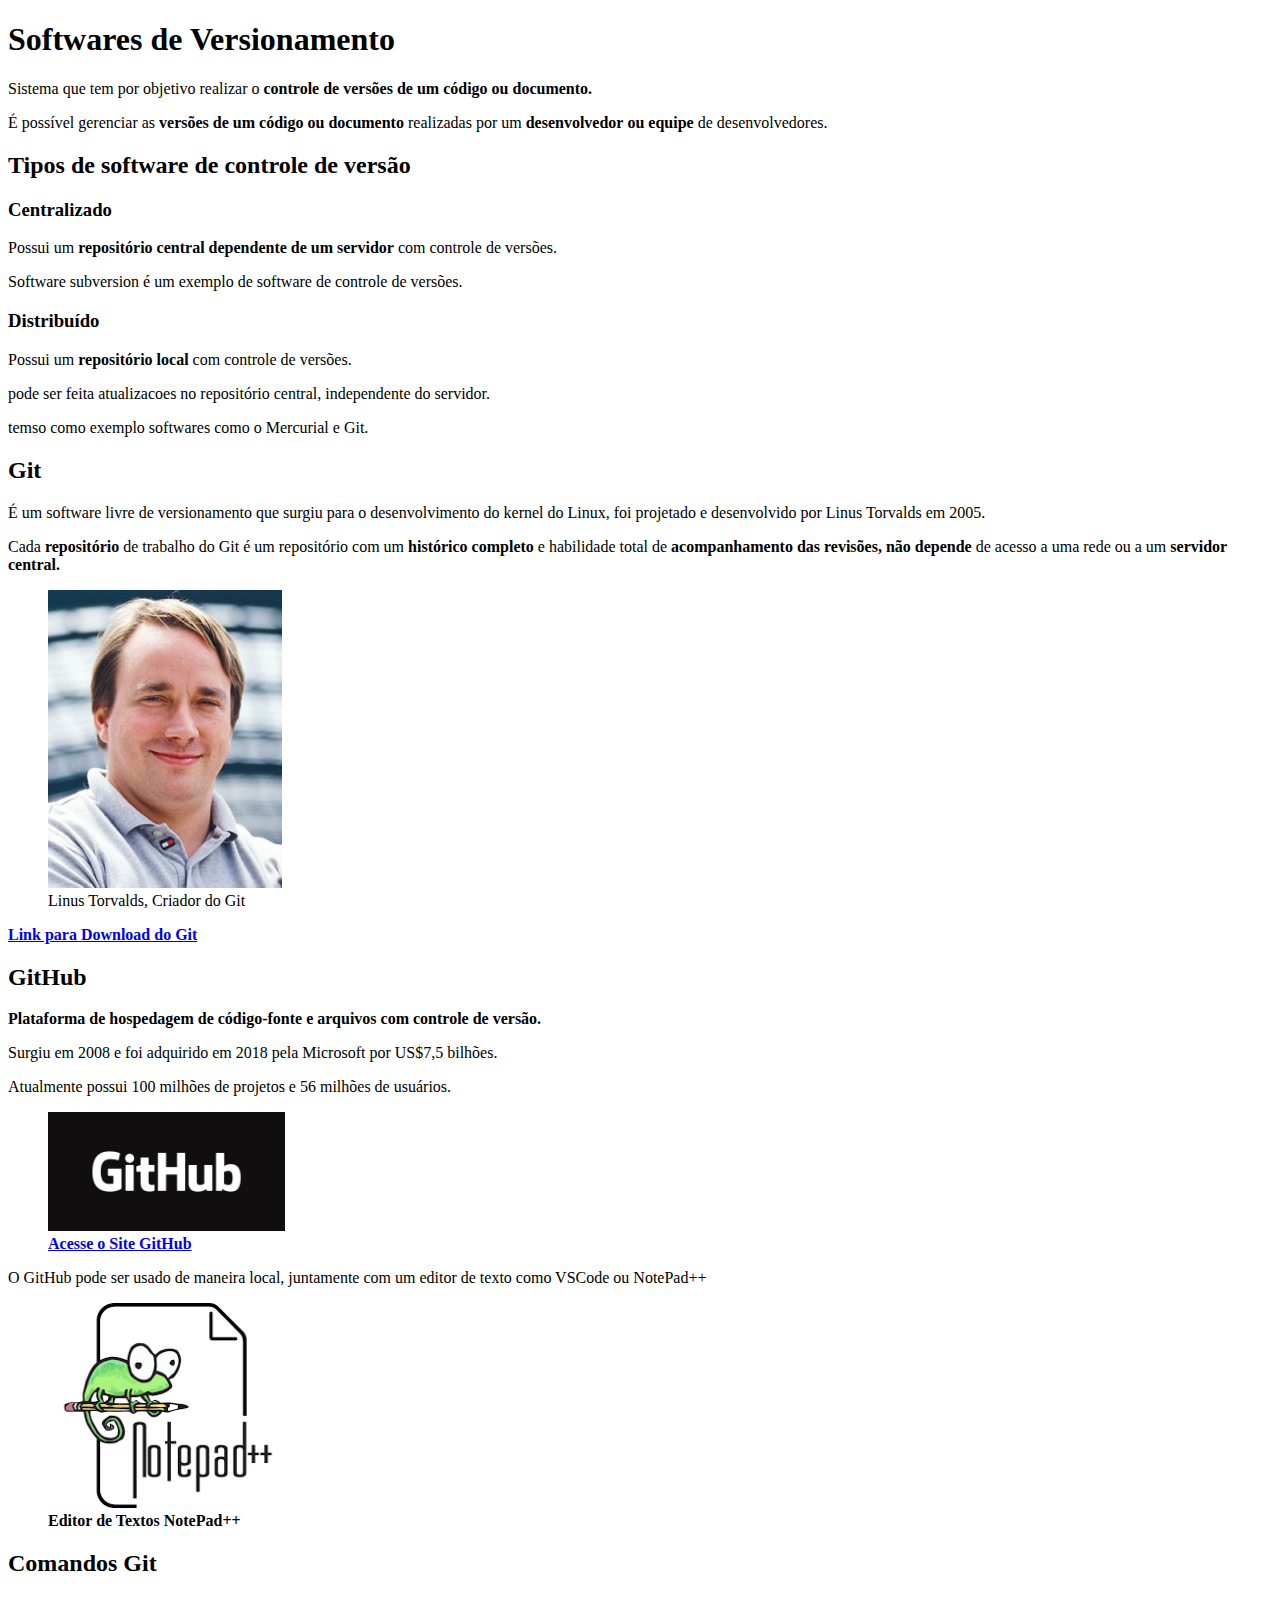
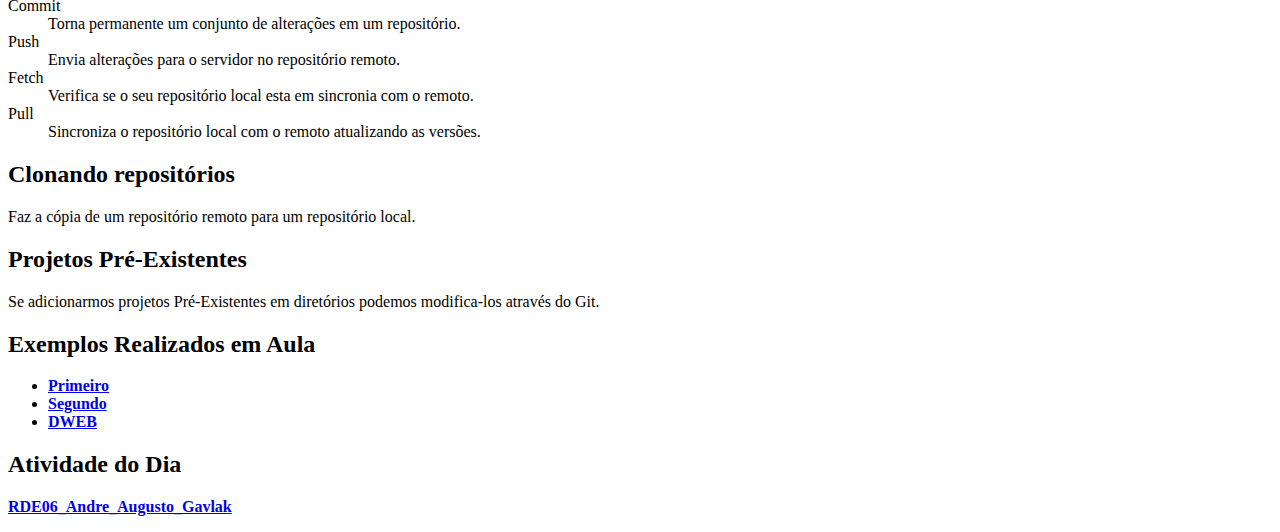
<file: RDE06_Andre_Augusto_Gavlak.html>
<!DOCTYPE html>
<html lang="pt-BR">

	<head> 
		<meta charset="UTF-8">
		<meta http-equiv="X-UA-Compatible" content="IE=edge">
		<meta name="viewport" content="width=device-width, initial-scale=1.0">
		<link rel="icon" href="img/AAG.ico" type="image/x-icon">
		<title> Softwares de Versionamento </title>
	</head>

	<body>
	<h1>Softwares de Versionamento </h1>
		<p> Sistema que tem por objetivo realizar o <b>controle de versões de um código ou documento.</b></p>
		<p>É possível gerenciar as <b>versões de um código ou documento</b> realizadas por um <b>desenvolvedor</b> <b>ou equipe</b> de desenvolvedores.</p>
		
		<h2>Tipos de software de controle de versão</h2>
		
			<h3>Centralizado </h3>
				<p>Possui um <b>repositório central dependente de um servidor</b> com controle de versões. </p>
				<p> Software subversion é um exemplo de software de controle de versões.</p>
			
			<h3>Distribuído  </h3>
				<p>Possui um <b>repositório local</b> com controle de versões. </p>
				<p>pode ser feita atualizacoes no repositório central, independente do servidor. </p>
				<p> temso como exemplo softwares como o  Mercurial e Git.</p>
				
		<h2> Git </h2>	
			<p>É um software livre de versionamento que surgiu para o desenvolvimento do kernel do Linux, foi projetado e desenvolvido por Linus Torvalds em 2005. </p>
			<p>Cada <b>repositório</b> de trabalho do Git é um repositório com um <b>histórico completo</b> e habilidade total de <b>acompanhamento das revisões, não depende</b> de acesso a uma rede ou a um <b>servidor central.</b> </p>
			<p> 
				<figure> 
					<a href="img/linus.jpeg" target="_blank"><img src="img/linus.jpeg" alt="Linus Torvalds"></a>
					<figcaption>Linus Torvalds, Criador do Git</figcaption>
				</figure>
			</p>
			<p><a href="https://git-scm.com/downloads" target="_blank" rel="external" hreflang="en"><b> Link para Download do Git </b></a></p>
		
		<h2>GitHub </h2>
			<p><b>Plataforma de hospedagem de código-fonte e arquivos com controle de versão.</b></p>
			<p>Surgiu em 2008 e foi adquirido em 2018 pela Microsoft por US$7,5 bilhões.</p>
			<p>Atualmente possui 100 milhões de projetos e 56 milhões de usuários.</p>
			<p> 
				<figure> 
					<a href="img/github.png" target="_blank"><img src="img/github.png" width="20%" height="20%" alt="GitHub"></a>
					<figcaption><a href="https://github.com/" target="_blank" rel="external" hreflang="en"><b>Acesse o Site GitHub</b></a></figcaption>
				</figure>
			</p>
			<p> O GitHub pode ser usado de maneira local, juntamente com um editor de texto como VSCode ou NotePad++</p>
			<p> 
				<figure> 
					<a href="img/notepad.png" target="_blank"><img src="img/notepad.png" width="20%" height="20%" alt="Editor de Textos NotePad++"></a>
					<figcaption><b>Editor de Textos NotePad++</b></figcaption>
				</figure>
			</p>
			
		<h2>Comandos Git  </h2>	
			<dl>
				<dt>Commit </dt>
					<dd>Torna permanente um conjunto de alterações em um repositório. </dd>
				<dt>Push </dt>
					<dd>Envia alterações para o servidor no repositório remoto.</dd>
				<dt>Fetch </dt>
					<dd>Verifica se o seu repositório local esta em sincronia com o remoto.</dd>
				<dt>Pull </dt>
					<dd>Sincroniza o repositório local com o remoto atualizando as versões. </dd>	
			</dl>
			
		<h2>Clonando repositórios  </h2>
			<p>Faz a cópia de um repositório remoto para um repositório local. </p>
			
		<h2>Projetos Pré-Existentes </h2>
			<p>Se adicionarmos projetos Pré-Existentes em diretórios podemos modifica-los através do Git. </p>
			
		<h2>Exemplos Realizados em Aula </h2>	
			<ul>
				<li><a href="https://github.com/Andre-Auguto-Gavlak/primeiro" target="_blank" rel="external"><b>Primeiro</b></a></li>
				<li><a href="https://github.com/Andre-Auguto-Gavlak/segundo" target="_blank" rel="external"><b>Segundo</b></a></li>
				<li><a href="https://github.com/Andre-Auguto-Gavlak/DWEB" target="_blank" rel="external"><b>DWEB</b></a></li>
			</ul>
			
		<h2>Atividade do Dia</h2>	
			<p><a href="https://github.com/Andre-Auguto-Gavlak/RDE06_Andre_Augusto_Gavlak" target="_blank" rel="external"><b>RDE06_Andre_Augusto_Gavlak</b></a></p>
			
	</body>
</html>
</file>
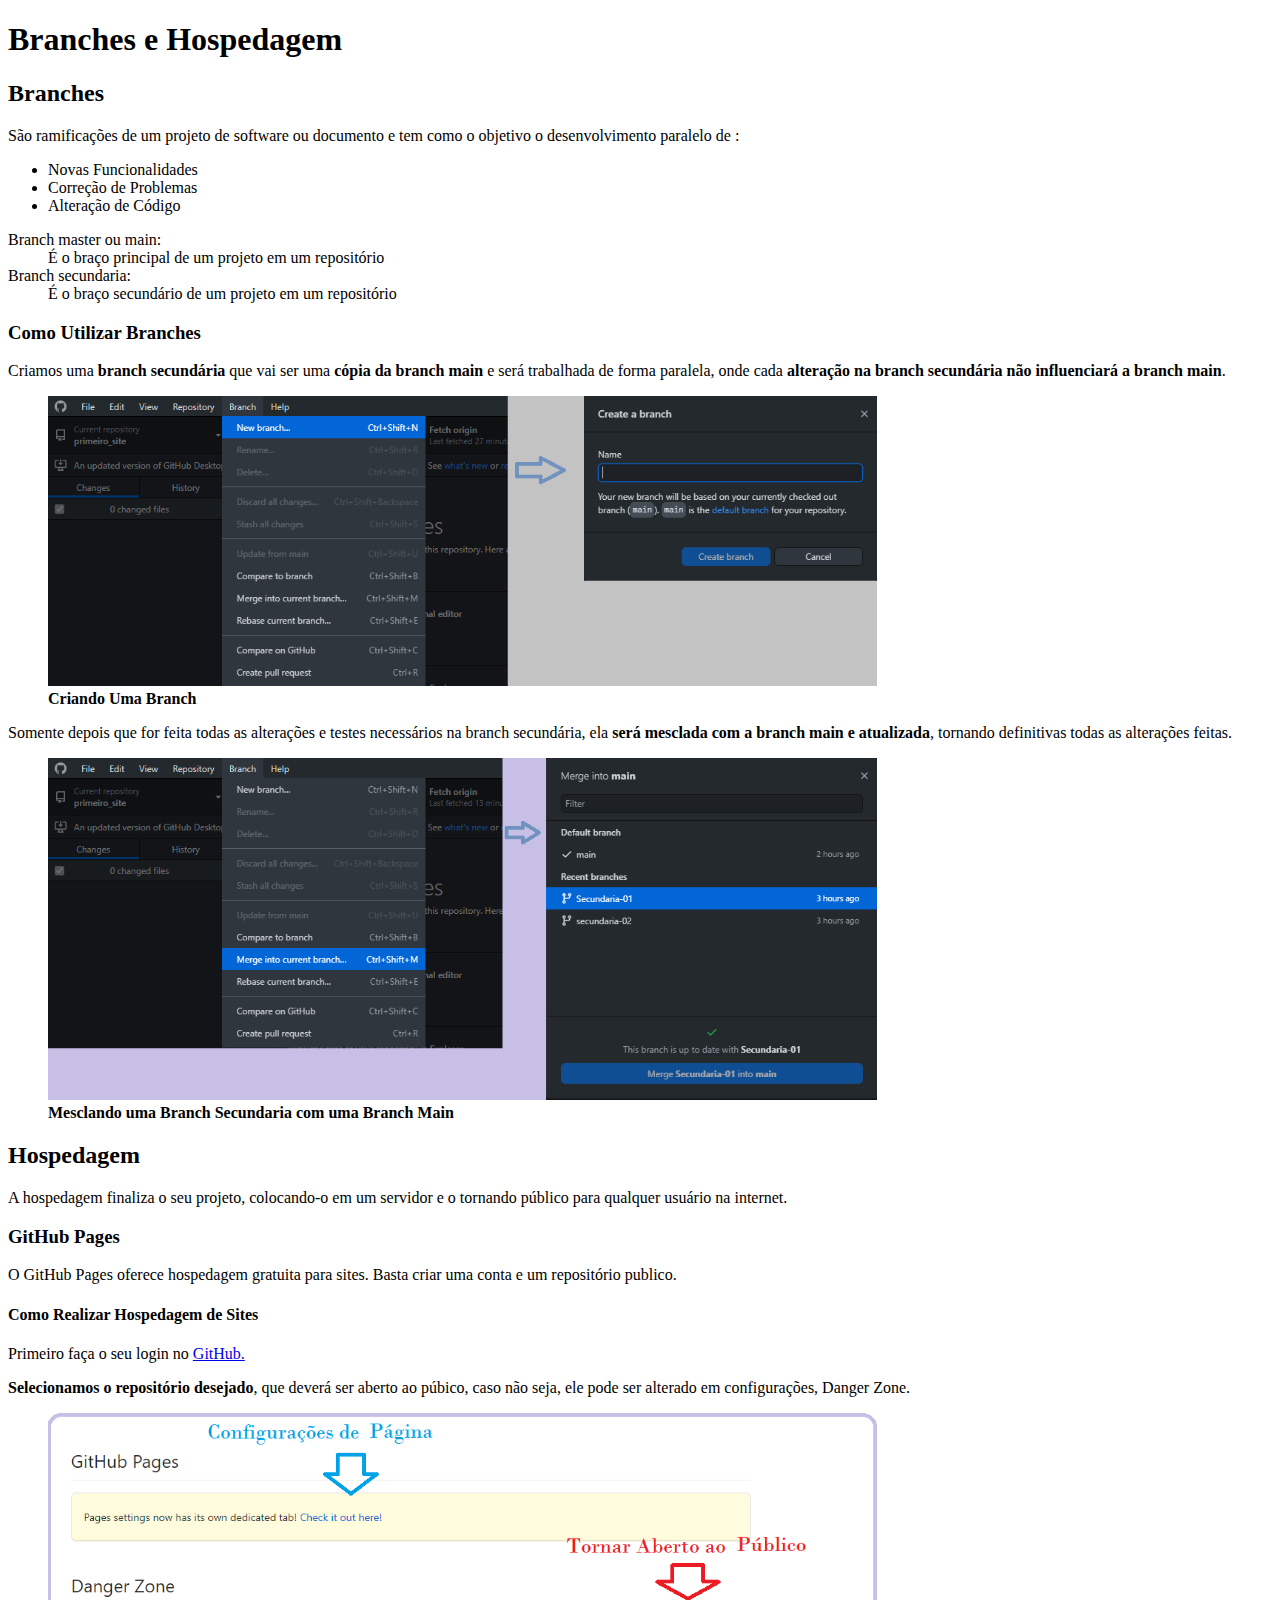
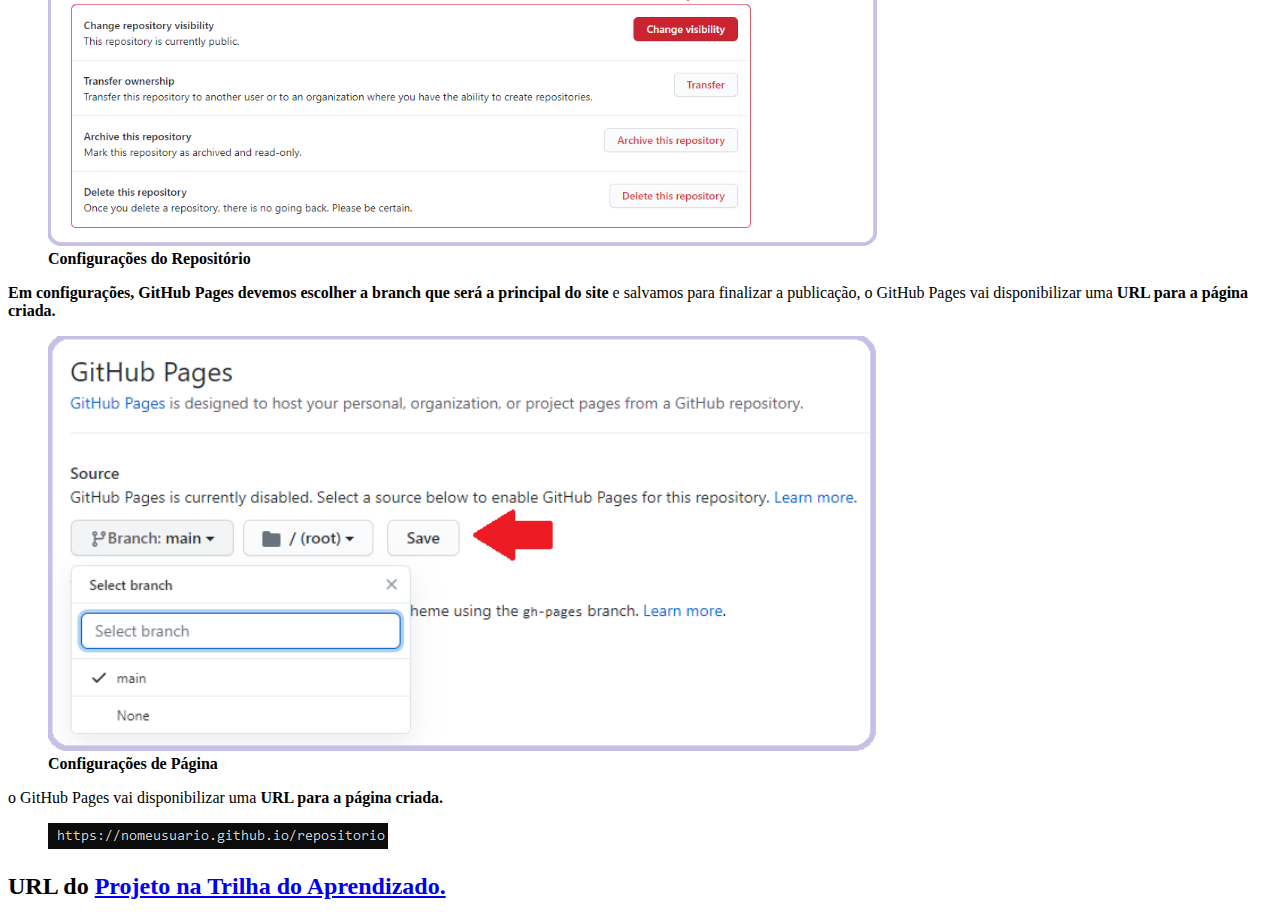
<file: RDE07_Andre_Augusto_Gavlak.html>
<!DOCTYPE html>
<html lang="pt-BR">

	<head> 
		<meta charset="UTF-8">
		<meta http-equiv="X-UA-Compatible" content="IE=edge">
		<meta name="viewport" content="width=device-width, initial-scale=1.0">
		<link rel="icon" href="img/AAG.ico" type="image/x-icon">
		<title> Branches e Hospedagem </title>
	</head>
	
	<body>
		<h1>Branches e Hospedagem </h1>
			<h2>Branches </h2>
				<p>São ramificações de um projeto de software ou documento e tem como o objetivo o desenvolvimento paralelo de : </p>
				<ul>
					<li>Novas Funcionalidades </li>
					<li>Correção de Problemas </li>
					<li>Alteração de Código </li>
				</ul>
				
				<dl>
					<dt>Branch master ou main:  </dt>
					<dd>É o braço principal de um projeto em um repositório </dd>
					<dt>Branch secundaria:  </dt>
					<dd>É o braço secundário de um projeto em um repositório </dd>
				</dl>
				
				<h3>Como Utilizar Branches </h3>
					<p>Criamos uma <b>branch secundária</b> que vai ser uma <b>cópia da branch main</b> e será trabalhada de forma paralela,
					onde cada <b>alteração na branch secundária não influenciará a branch main</b>.</p>
					<p> 
						<figure> 
							<a href="img/criandoBranche.png" target="_blank"><img src="img/criandoBranche.png" width="70%" height="50%" alt="Criando Uma Branch"></a>
							<figcaption><b>Criando Uma Branch</b></figcaption>
						</figure>
					</p>
					
					<p>Somente depois que for feita todas as alterações e testes necessários na branch secundária,
					ela <b>será mesclada com a branch main e atualizada</b>, tornando definitivas todas as alterações feitas. </p>
					<p> 
						<figure> 
							<a href="img/mescla.png" target="_blank"><img src="img/mescla.png" width="70%" height="50%" alt="Mesclando uma Branch Secundaria com uma Branch Main"></a>
							<figcaption><b>Mesclando uma Branch Secundaria com uma Branch Main</b></figcaption>
						</figure>
					</p>
					
			<h2>Hospedagem </h2>
				<p> A hospedagem finaliza o seu projeto, colocando-o em um servidor e o tornando público para qualquer usuário na internet.</p>
				<h3> GitHub Pages</h3>
					<p>O GitHub Pages oferece hospedagem gratuita para sites. Basta criar uma conta e um repositório publico. </p>
					
					<h4> Como Realizar Hospedagem de Sites</h4>
						<p> Primeiro faça o seu login no <a href="https://github.com/" target="_blank" rel="external" hreflang="en">GitHub.</a></p>
						<p><b>Selecionamos o repositório desejado</b>, que deverá ser aberto ao púbico, caso não seja, ele pode ser alterado em configurações, Danger Zone.</p>
						<p> 
							<figure> 
								<a href="img/config.png" target="_blank"><img src="img/config.png" width="70%" height="50%" alt="Configurações do Repositório"></a>
								<figcaption><b>Configurações do Repositório</b></figcaption>
							</figure>
						</p>
						
						<p><b>Em configurações, GitHub Pages devemos escolher a branch que será a principal do site</b> e salvamos para finalizar a publicação,
						o GitHub Pages vai disponibilizar uma <b>URL para a página criada.</b> </p>
						<p> 
							<figure> 
								<a href="img/pages.png" target="_blank"><img src="img/pages.png" width="70%" height="50%" alt="Configurações de Página"></a>
								<figcaption><b>Configurações de Página</b></figcaption>
							</figure>
						</p>	
					
						<p> o GitHub Pages vai disponibilizar uma <b>URL para a página criada.</p>
						<p> 
							<figure> 
								<a href="img/URL.png" target="_blank"><img src="img/URL.png" alt="Exemplo de URL"></a>
							</figure>
						</p>
			<h2>URL do <a href="https://andre-auguto-gavlak.github.io/Projeto-na-Trilha-do-Aprendizado/" target="_blank" rel="external">Projeto na Trilha do Aprendizado.</a> </h2> 
	</body>
</html>
</file>
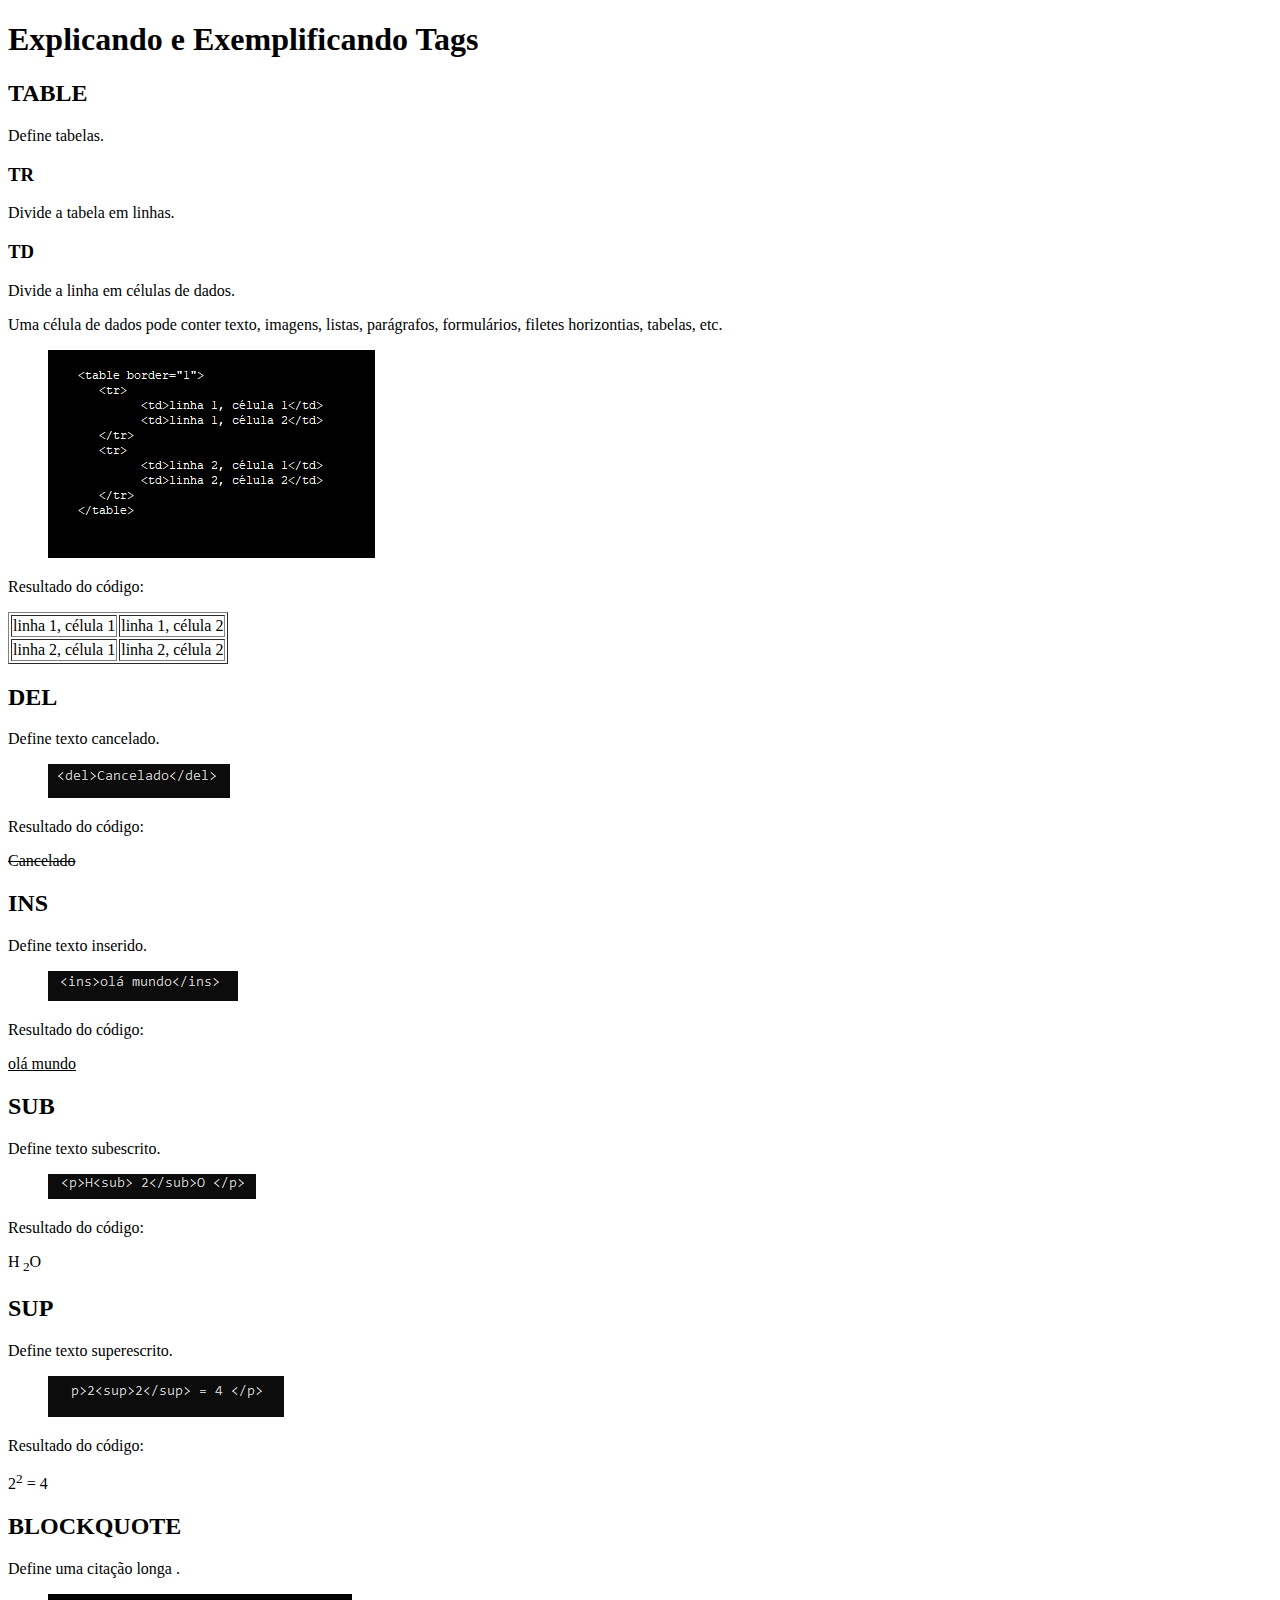
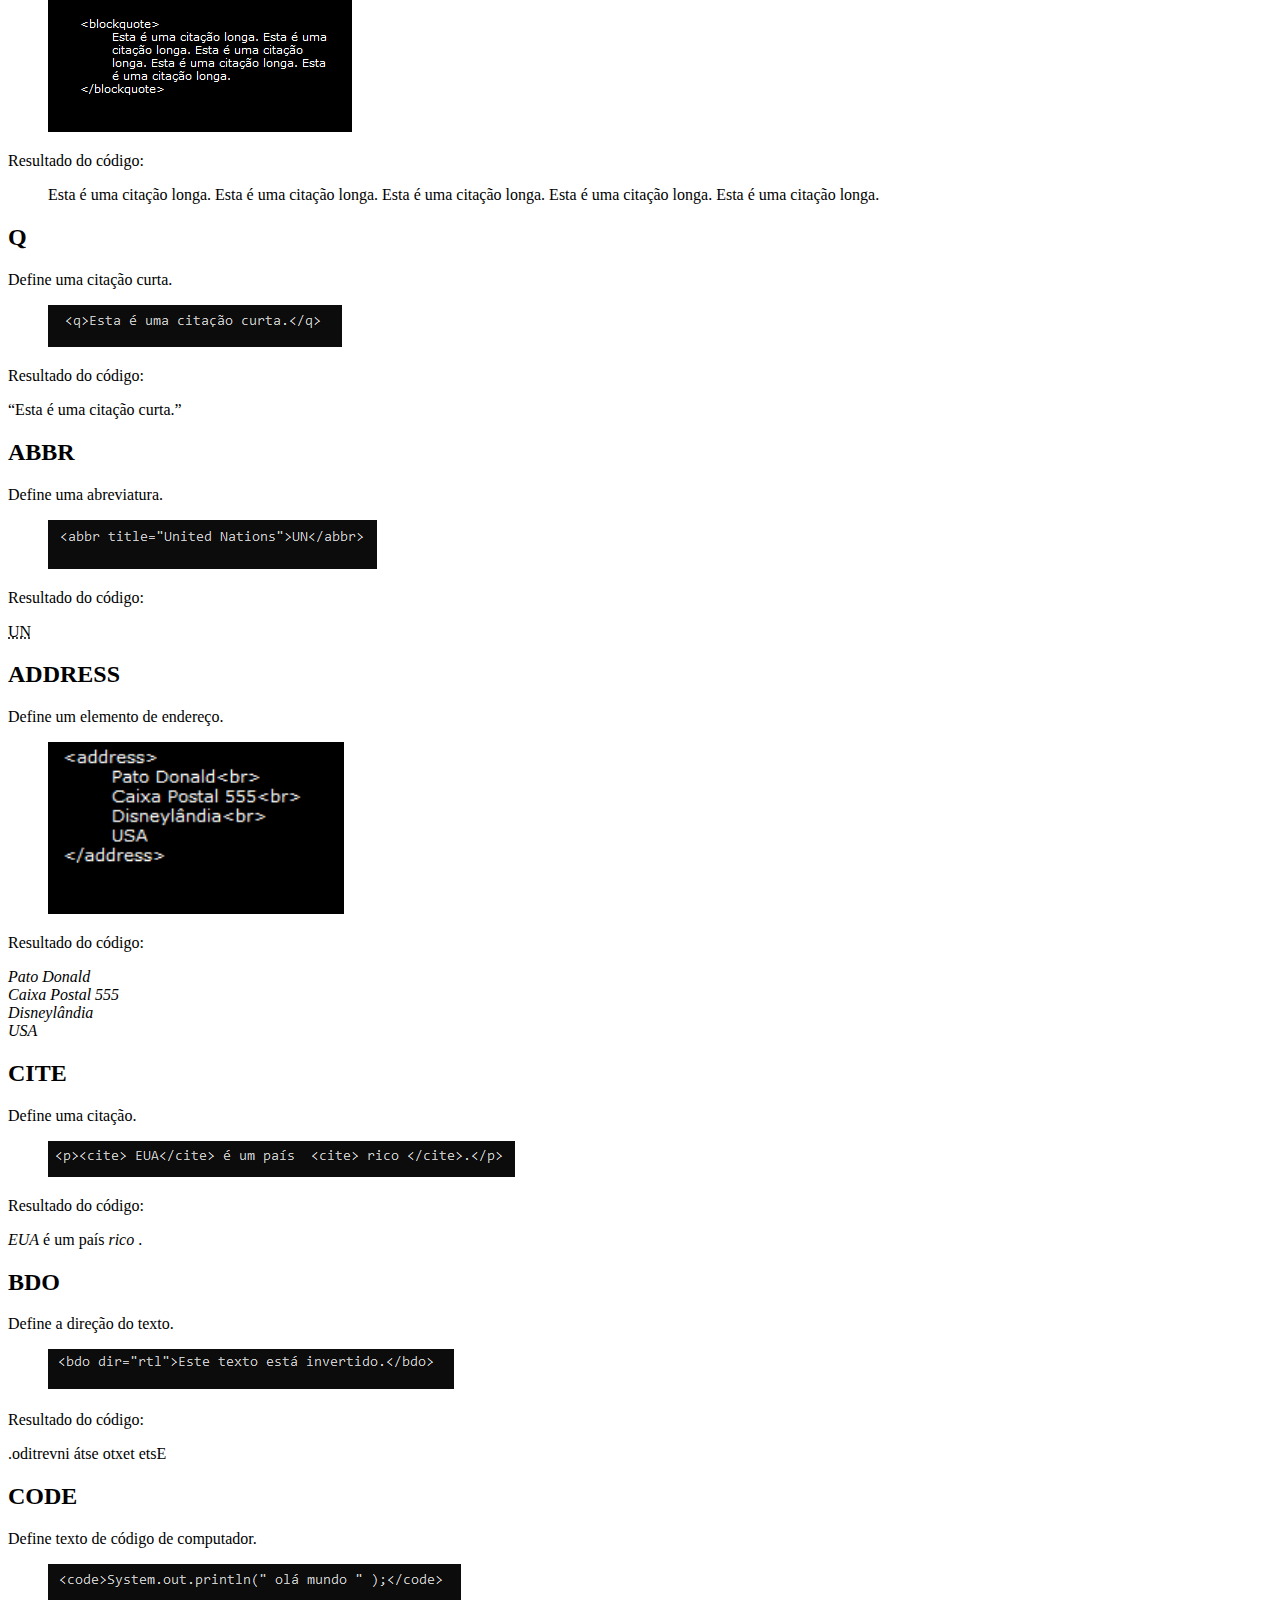
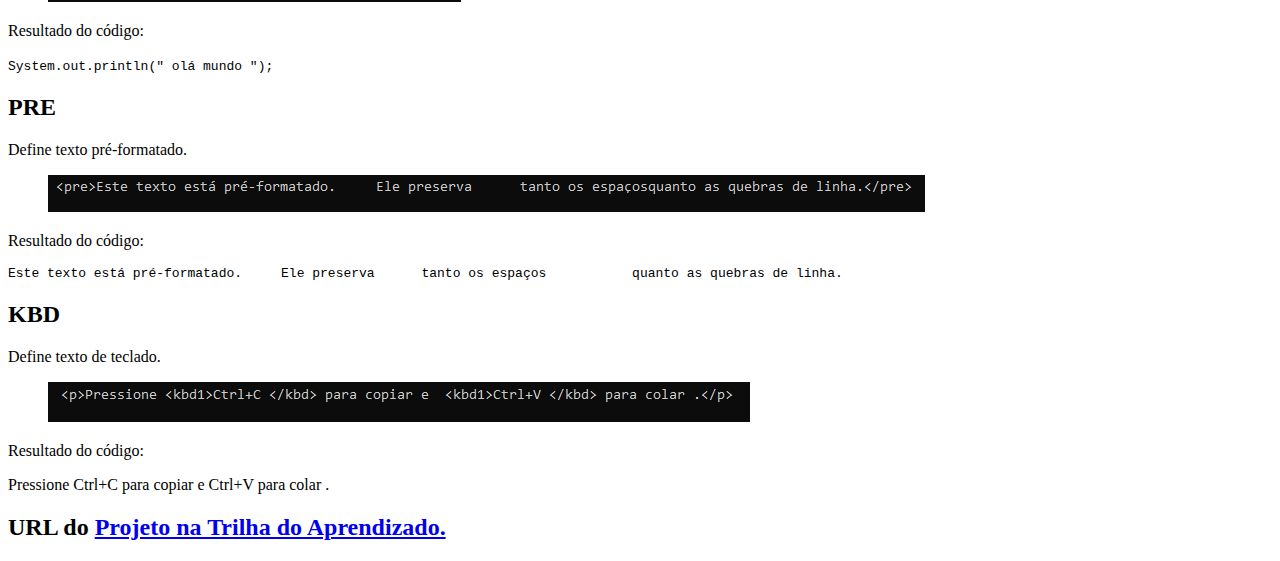
<file: RDE08_Andre_Augusto_Gavlak.html>
<!DOCTYPE html>
<html lang="pt-BR">

	<head> 
		<meta charset="UTF-8">
		<meta http-equiv="X-UA-Compatible" content="IE=edge">
		<meta name="viewport" content="width=device-width, initial-scale=1.0">
		<link rel="icon" href="img/AAG.ico" type="image/x-icon">
		<title> Explicando e Exemplificando Tags </title>
	</head>

	<body>
		<h1>Explicando e Exemplificando Tags </h1>
			<h2>TABLE </h2>
				<p>Define tabelas. </p>
				<h3>TR </h3>
					<p>Divide a tabela em linhas. </p>
				<h3>TD </h3>
					<p>Divide a linha em células de dados. </p>
					<p>Uma célula de dados pode conter texto, imagens, listas, parágrafos, formulários, filetes horizontias, tabelas, etc. </p>
					<p> 
						<figure> 
							<a href="img/table.png" target="_blank"><img src="img/table.png" alt="Código de Uma Tabela em HTML"></a>
						</figure>
					</p>
					<p>Resultado do código:</p>
					<table border="1">  
						<tr>
							<td>linha 1, célula 1</td>
							<td>linha 1, célula 2</td>
						</tr>
						<tr>
							<td>linha 2, célula 1</td>
							<td>linha 2, célula 2</td>
						</tr> 
					</table>

			<h2> DEL</h2>
				<p>Define texto cancelado. </p>
				<p>
					<figure> 
						<a href="img/del.png" target="_blank"><img src="img/del.png" alt="Tags de Formatação de Texto em HTML"></a>			
					</figure>
				</p>
				<p>Resultado do código:</p>
				<del>Cancelado</del>
			
			<h2> INS</h2>
				<p>Define texto inserido. </p>
				<p>
					<figure> 
						<a href="img/ins.png" target="_blank"><img src="img/ins.png" alt="Tags de Formatação de Texto em HTML"></a>			
					</figure>
				</p>
				<p>Resultado do código:</p>
				<ins>olá mundo</ins>
			
			<h2>SUB </h2>
				<p>Define texto subescrito. </p>
				<p>
					<figure> 
						<a href="img/sub.png" target="_blank"><img src="img/sub.png" alt="Tags de Formatação de Texto em HTML"></a>			
					</figure>
				</p>
				<p>Resultado do código:</p>
				<p>H<sub> 2</sub>O </p>
				
			<h2>SUP </h2>
				<p>Define texto superescrito.</p>
				<p>
					<figure> 
						<a href="img/sup.png" target="_blank"><img src="img/sup.png" alt="Tags de Formatação de Texto em HTML"></a>			
					</figure>
				</p>
				<p>Resultado do código:</p>
				<p>2<sup>2</sup> = 4 </p>
			
			<h2>BLOCKQUOTE </h2>
				<p>Define uma citação longa .</p>
				<p>
					<figure> 
						<a href="img/block.png" target="_blank"><img src="img/block.png" alt="Tags de citação"></a>			
					</figure>
				</p>
				<p>Resultado do código:</p>
				<blockquote>
					Esta é uma citação longa. Esta é uma
					citação longa. Esta é uma citação
					longa. Esta é uma citação longa. Esta
					é uma citação longa.
				</blockquote>

			<h2> Q </h2>
				<p> Define uma citação curta. </p>
				<p>
					<figure> 
						<a href="img/q.png" target="_blank"><img src="img/q.png" alt="Tags de citação"></a>			
					</figure>
				</p>
				<p>Resultado do código:</p>
				<q>Esta é uma citação curta.</q>

			
			<h2> ABBR</h2>
				<p>Define uma abreviatura. </p>
				<p>
					<figure> 
						<a href="img/abbr.png" target="_blank"><img src="img/abbr.png" alt="Tags de definição"></a>			
					</figure>
				</p>
				<p>Resultado do código:</p>
				<abbr title="United Nations">UN</abbr>
			
			<h2>ADDRESS </h2>
				<p>Define um elemento de endereço. </p>
				<p>
					<figure> 
						<a href="img/address.png" target="_blank"><img src="img/address.png" width="25%" height="25%"  alt="Tags de definição"></a>			
					</figure>
				</p>
				<p>Resultado do código:</p>
				<address>
					Pato Donald<br>
					Caixa Postal 555<br>
					Disneylândia<br>
					USA
				</address>

			
			<h2>CITE</h2>
				<p> Define uma citação.</p>	
				<p>
					<figure> 
						<a href="img/cite.png" target="_blank"><img src="img/cite.png" alt="Tags de citação"></a>			
					</figure>
				</p>
				<p>Resultado do código:</p>
				<p><cite> EUA</cite> é um país  <cite> rico </cite>.</p>
			
			<h2> BDO</h2>
				<p>Define a direção do texto. </p>
				<p>
					<figure> 
						<a href="img/bdo.png" target="_blank"><img src="img/bdo.png" alt="Tags de definição"></a>			
					</figure>
				</p>
				<p>Resultado do código:</p>
				<bdo dir="rtl">Este texto está invertido.</bdo>
			
			<h2> CODE</h2>
				<p>Define texto de código de computador. </p>
				<p>
					<figure> 
						<a href="img/code.png" target="_blank"><img src="img/code.png" alt="Tags de Saída de Computador"></a>			
					</figure>
				</p>
				<p>Resultado do código:</p>
				<code>System.out.println(" olá mundo ");</code>
			
			<h2>PRE </h2>
				<p>Define texto pré-formatado. </p>
				<p>
					<figure> 
						<a href="img/pre.png" target="_blank"><img src="img/pre.png" alt="Tags de Saída de Computador"></a>			
					</figure>
				</p>
				<p>Resultado do código:</p>
				<pre>Este texto está pré-formatado.     Ele preserva      tanto os espaços		quanto as quebras de linha.</pre>
				
			
			<h2>KBD </h2>
				<p>Define texto de teclado. </p>
				<p>
					<figure> 
						<a href="img/kbd.png" target="_blank"><img src="img/kbd.png" alt="Tags de Saída de Computador"></a>			
					</figure>
				</p>
				<p>Resultado do código:</p>
				<p>Pressione <kbd1>Ctrl+C </kbd> para copiar e  <kbd1>Ctrl+V </kbd> para colar .</p>
				
			<h2>URL do <a href="https://andre-auguto-gavlak.github.io/Projeto-na-Trilha-do-Aprendizado/" target="_blank" rel="external">Projeto na Trilha do Aprendizado.</a> </h2>	
	</body>
</html>
</file>
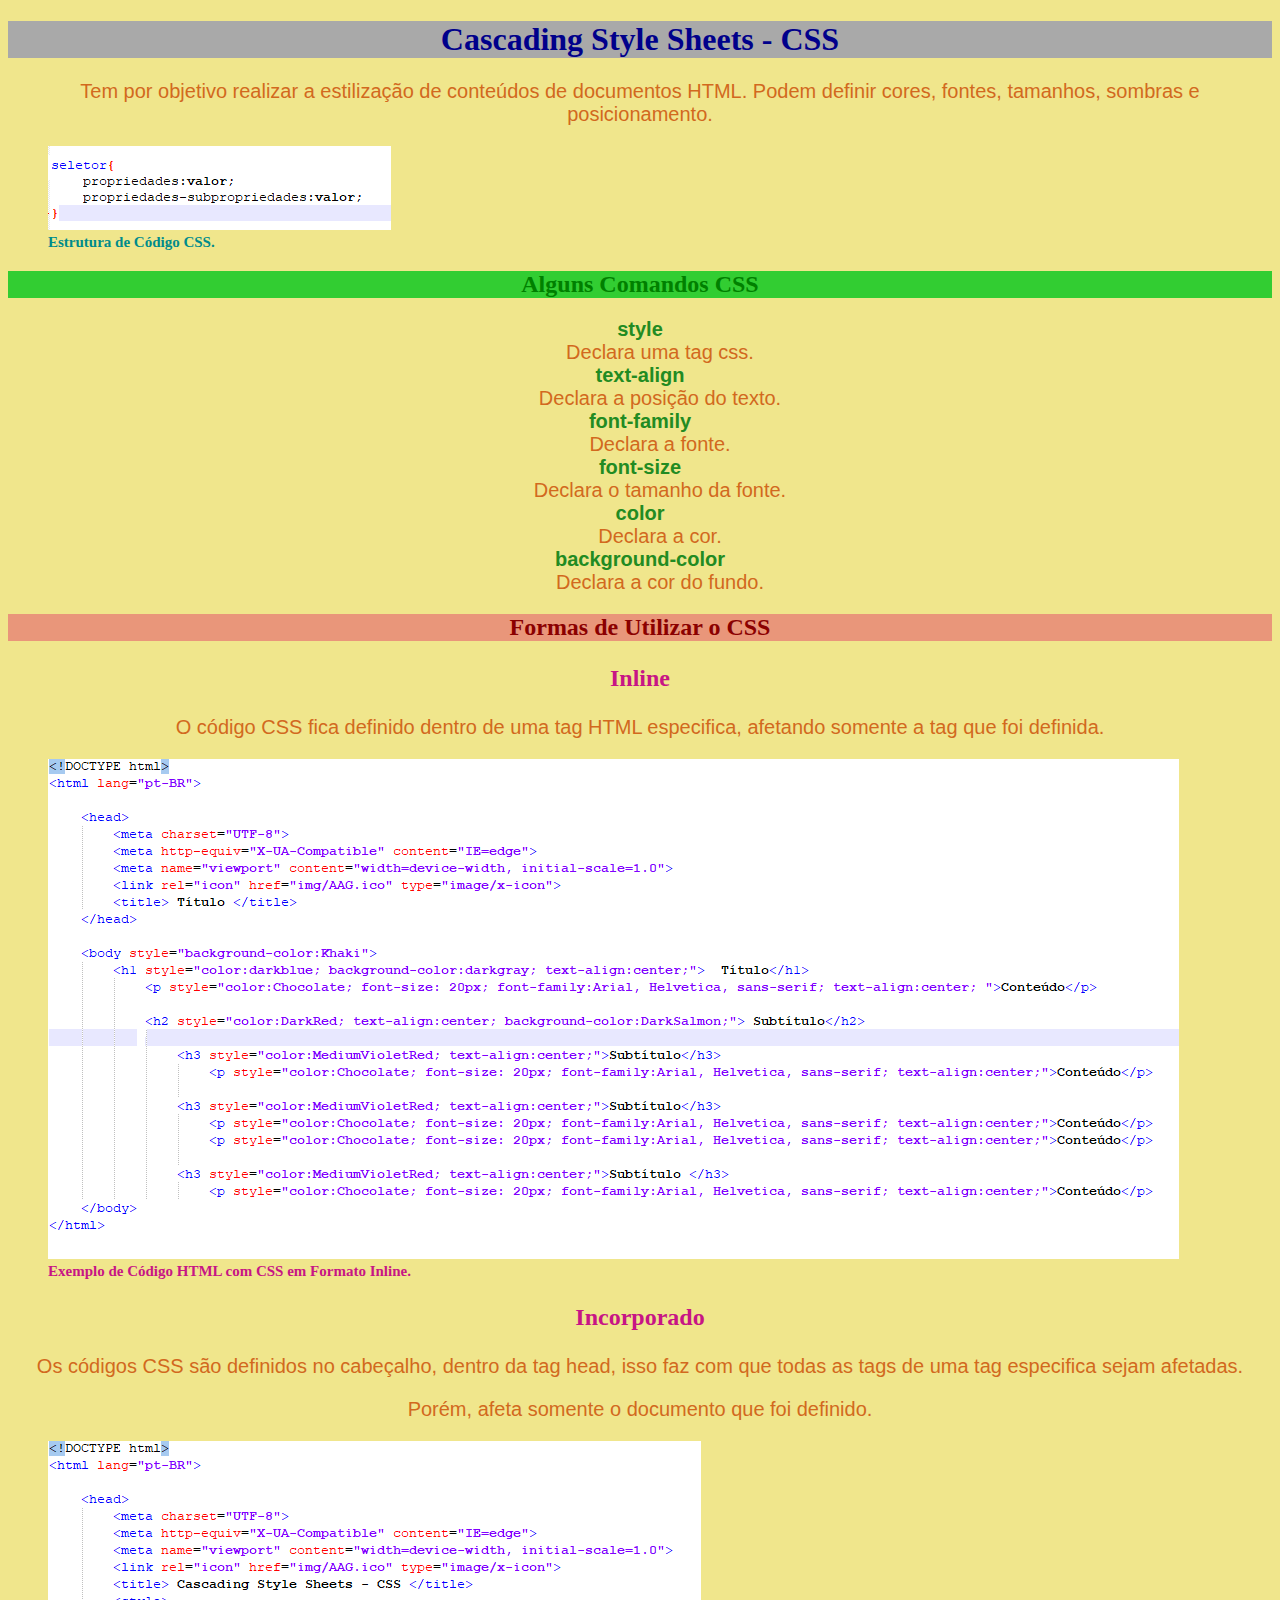
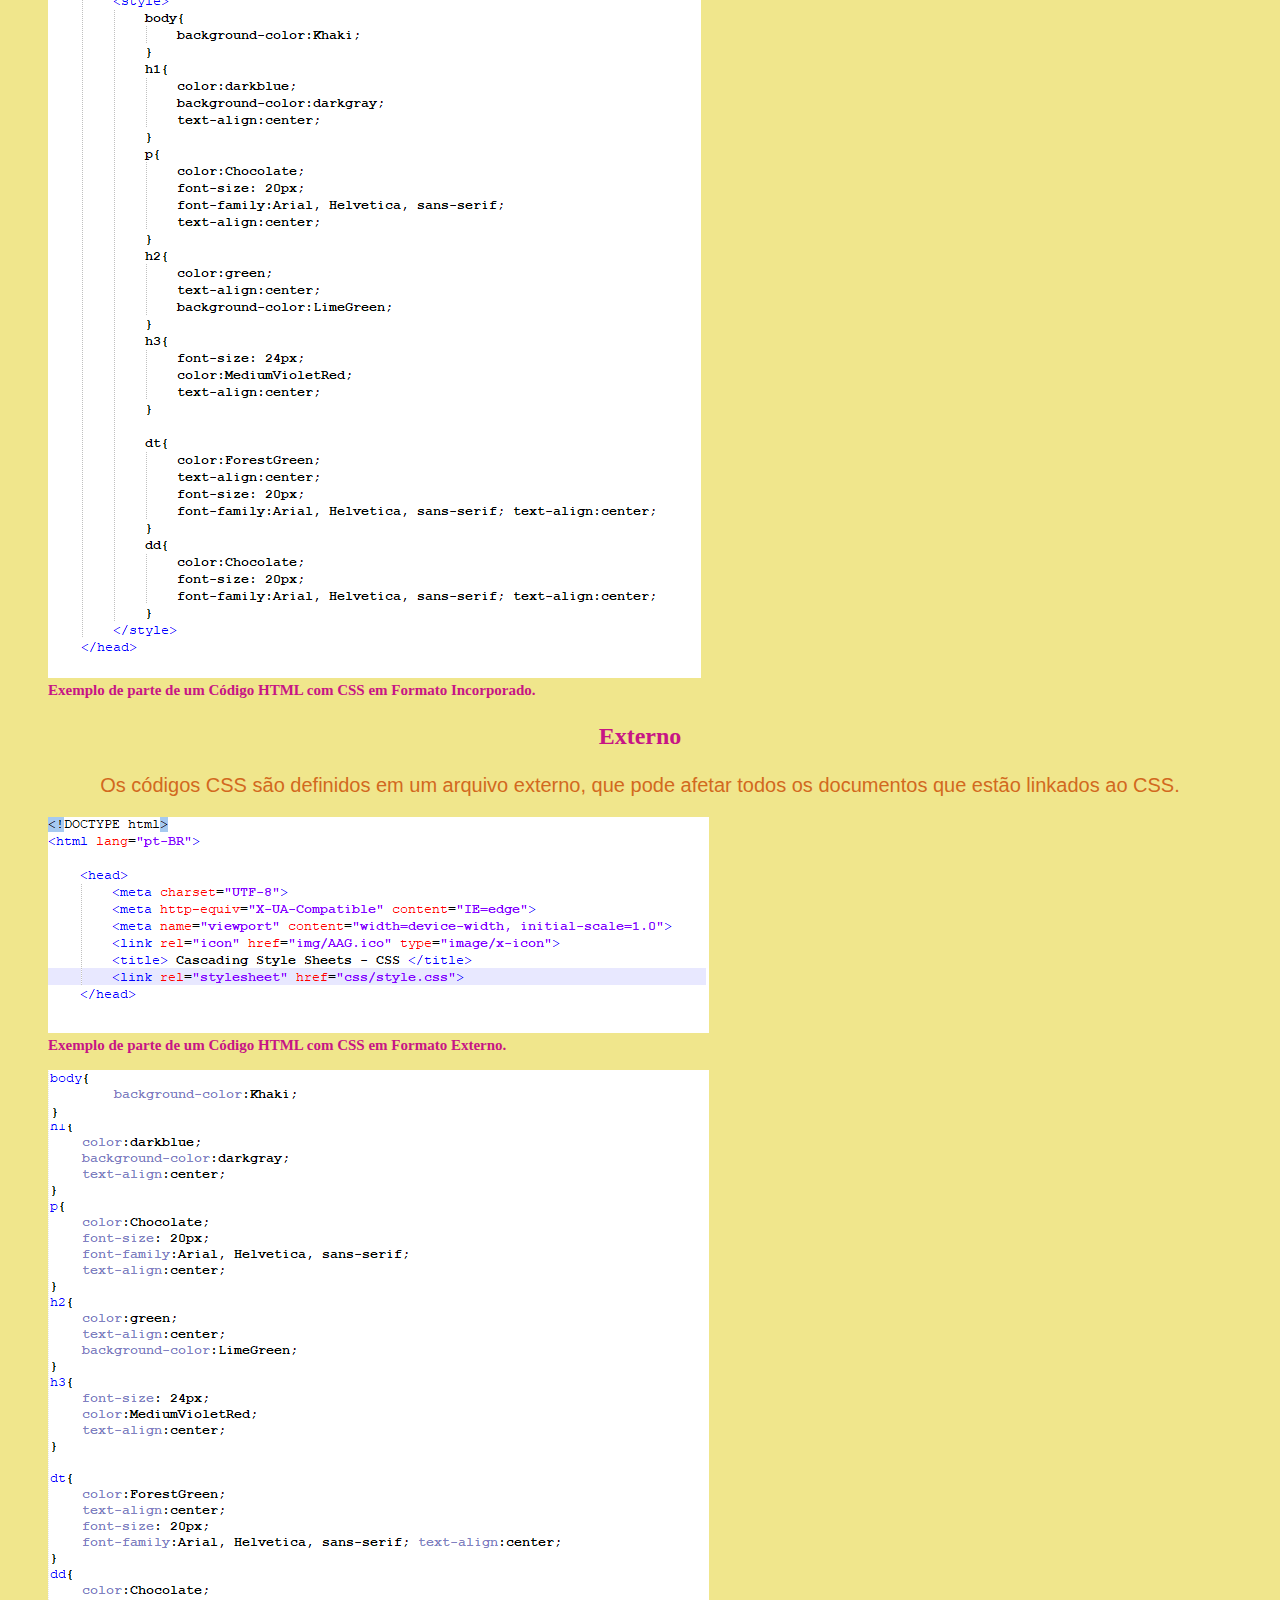
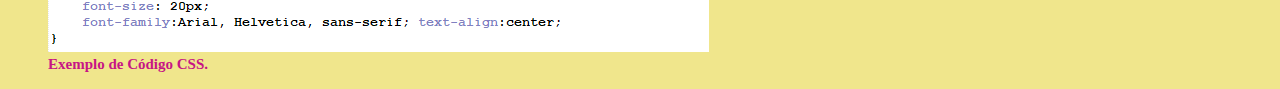
<file: RDE10_Andre_Augusto_Gavlak.html>
<!DOCTYPE html>
<html lang="pt-BR">

	<head> 
		<meta charset="UTF-8">
		<meta http-equiv="X-UA-Compatible" content="IE=edge">
		<meta name="viewport" content="width=device-width, initial-scale=1.0">
		<link rel="icon" href="img/AAG.ico" type="image/x-icon">
		<title> Cascading Style Sheets - CSS </title>
	</head>
	
	<body style="background-color:Khaki">
		<h1 style="color:darkblue; background-color:darkgray; text-align:center;">  Cascading Style Sheets - CSS</h1>
			<p style="color:Chocolate; font-size: 20px; font-family:Arial, Helvetica, sans-serif; text-align:center; ">Tem por objetivo realizar a estilização de conteúdos de documentos HTML. Podem definir cores, fontes, tamanhos, sombras e posicionamento.</p>
			<p> 
				<figure> 
					<a href="img/estrutura_css.png" target="_blank"><img src="img/estrutura_css.png" alt="Estrutura de Código CSS"></a>
					<figcaption style="font-size: 15px; color:DarkCyan;"><b>Estrutura de Código CSS.</b></figcaption>
				</figure>
			</p>
			<h2 style="color:green; text-align:center; background-color:LimeGreen;"> Alguns Comandos CSS</h2>
				<dl> 
					<dt style="color:ForestGreen; text-align:center; font-size: 20px; font-family:Arial, Helvetica, sans-serif; text-align:center;"><b>style</b></dt>
						<dd style="color:Chocolate; font-size: 20px; font-family:Arial, Helvetica, sans-serif; text-align:center;">Declara uma tag css. </dd>
					<dt style="color:ForestGreen; text-align:center; font-size: 20px; font-family:Arial, Helvetica, sans-serif; text-align:center;"><b>text-align</b> </dt>
						<dd style="color:Chocolate; font-size: 20px; font-family:Arial, Helvetica, sans-serif; text-align:center;">Declara a posição do texto. </dd>
					<dt style="color:ForestGreen; text-align:center; font-size: 20px; font-family:Arial, Helvetica, sans-serif; text-align:center;"><b>font-family</b></dt>
						<dd style="color:Chocolate; font-size: 20px; font-family:Arial, Helvetica, sans-serif; text-align:center;">Declara a fonte. </dd>
					<dt style="color:ForestGreen; text-align:center; font-size: 20px; font-family:Arial, Helvetica, sans-serif; text-align:center;"><b>font-size</b> </dt>
						<dd style="color:Chocolate; font-size: 20px; font-family:Arial, Helvetica, sans-serif; text-align:center;">Declara o tamanho da fonte. </dd>
					<dt style="color:ForestGreen; text-align:center; font-size: 20px; font-family:Arial, Helvetica, sans-serif; text-align:center;"><b>color</b> </dt>
						<dd style="color:Chocolate; font-size: 20px; font-family:Arial, Helvetica, sans-serif; text-align:center;">Declara a cor.</dd>
					<dt style="color:ForestGreen; text-align:center; font-size: 20px; font-family:Arial, Helvetica, sans-serif; text-align:center;"><b>background-color</b> </dt>
						<dd style="color:Chocolate; font-size: 20px; font-family:Arial, Helvetica, sans-serif; text-align:center;">Declara a cor do fundo. </dd>
				</dl>
			
			<h2 style="color:DarkRed; text-align:center; background-color:DarkSalmon;"> Formas de Utilizar o CSS</h2>
			
				<h3 style="font-size: 24px; color:MediumVioletRed; text-align:center;">Inline </h3>
					<p style="color:Chocolate; font-size: 20px; font-family:Arial, Helvetica, sans-serif; text-align:center;">O código CSS fica definido dentro de uma tag HTML especifica, afetando somente a tag que foi definida. </p>
					<p> 
						<figure> 
							<a href="img/inline.png" target="_blank"><img src="img/inline.png" alt="Exemplo de Código CSS em Formato Inline"></a>
							<figcaption style="font-size: 15px; color:MediumVioletRed;"><b>Exemplo de Código HTML com CSS em Formato Inline.</b></figcaption>
						</figure>
					</p>
				<h3 style="font-size: 24px; color:MediumVioletRed; text-align:center;">Incorporado </h3>
					<p style="color:Chocolate; font-size: 20px; font-family:Arial, Helvetica, sans-serif; text-align:center;">Os códigos CSS são definidos no cabeçalho, dentro da tag head, isso faz com que todas as tags de uma 
					tag especifica sejam afetadas.</p>
					<p style="color:Chocolate; font-size: 20px; font-family:Arial, Helvetica, sans-serif; text-align:center;">Porém, afeta somente o documento que foi definido. </p>
					<p> 
						<figure> 
							<a href="img/incorporado.png" target="_blank"><img src="img/incorporado.png" alt="Exemplo de parte de um Código HTML com CSS em Formato Incorporado"></a>
							<figcaption style="font-size: 15px; color:MediumVioletRed;"><b>Exemplo de parte de um Código HTML com CSS em Formato Incorporado.</b></figcaption>
						</figure>
					</p>
				<h3 style="font-size: 24px; color:MediumVioletRed; text-align:center;">Externo </h3>
					<p style="color:Chocolate; font-size: 20px; font-family:Arial, Helvetica, sans-serif; text-align:center;">Os códigos CSS são definidos em um arquivo externo, que pode afetar todos os documentos que estão linkados ao CSS. </p>
					<p> 
						<figure> 
							<a href="img/externo1.png" target="_blank"><img src="img/externo1.png" alt="Exemplo de parte de um Código HTML com CSS em Formato Externo"></a>
							<figcaption style="font-size: 15px; color:MediumVioletRed;"><b>Exemplo de parte de um Código HTML com CSS em Formato Externo.</b></figcaption>
						</figure>
						<figure> 
							<a href="img/externo2.png" target="_blank"><img src="img/externo2.png" alt="Exemplo de Código CSS"></a>
							<figcaption style="font-size: 15px; color:MediumVioletRed;"><b>Exemplo de Código CSS.</b></figcaption>
						</figure>
					</p>
	</body>
</html>
</file>
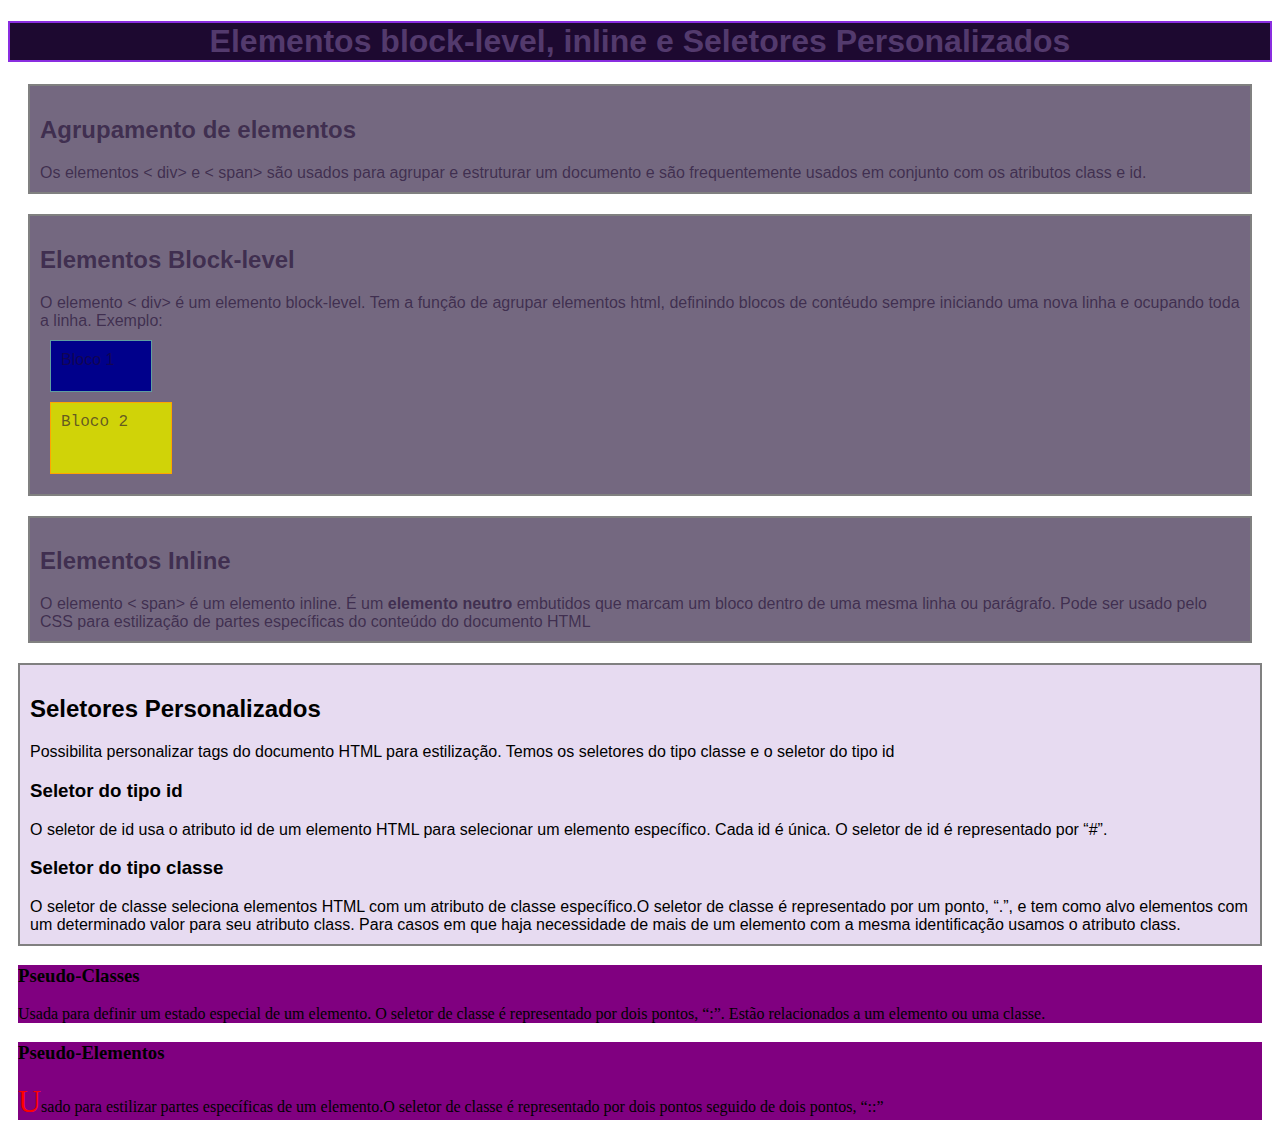
<file: RDE11_Andre_Augusto_Gavlak.html>
<!DOCTYPE html>
<html lang="pt-BR">

	<head> 
		<meta charset="UTF-8">
		<meta http-equiv="X-UA-Compatible" content="IE=edge">
		<meta name="viewport" content="width=device-width, initial-scale=1.0">
		<link rel="icon" href="img/AAG.ico" type="image/x-icon">
		<title> Elementos block-level, inline e Seletores Personalizados </title>
		<link rel="stylesheet" href="css/RDE11_estilo.css">
		
	</head>
	<body>
		
		<h1 id="principal">Elementos block-level, inline e Seletores Personalizados</h1>
		
		
		<div class="agrupamento">
			<h2>Agrupamento de elementos</h2>
			Os elementos < div>  e  < span>  são usados para agrupar e estruturar um documento e são frequentemente usados em conjunto com os atributos class e id.
		</div>
		
		<div class="agrupamento">
			<h2>Elementos Block-level</h2>
				O elemento < div> é um elemento block-level. Tem a função de agrupar elementos html, definindo blocos de contéudo sempre iniciando uma nova linha e ocupando toda a linha. 
				Exemplo:
				<div class="exemplo1">Bloco 1</div>
				<div class="exemplo2">Bloco 2</div>
		</div>
		
		<div class="agrupamento">
			<h2>Elementos Inline</h2>
				O elemento < span> é um elemento inline. É um <span>elemento neutro</span> embutidos que marcam um bloco dentro de uma mesma linha ou parágrafo. Pode ser usado pelo CSS para estilização de partes específicas do conteúdo do documento HTML
		</div>
		
		<div class="personalizado">
			<h2>Seletores Personalizados</h2>
				Possibilita personalizar tags do documento HTML para estilização. Temos os seletores do tipo classe e o seletor do tipo id

				<h3>Seletor do tipo id</h3>
					O seletor de id usa o atributo id de um elemento HTML para selecionar um elemento específico. Cada id é única. O seletor de id é representado por “#”.

				<h3>Seletor do tipo classe</h3>
					O seletor de classe seleciona elementos HTML com um atributo de classe específico.O seletor de classe é representado por um ponto, “.”, e tem como alvo elementos com um determinado valor para seu atributo class. Para casos em que haja necessidade de mais de um elemento com a mesma identificação usamos o atributo class.
			</div>
			<div class="pseudo">
				<h3>Pseudo-Classes</h3>
					Usada para definir um estado especial de um elemento. O seletor de classe é representado por dois pontos, “:”. Estão relacionados a um elemento ou uma classe.
					<span>Exemplo: 
						<br><a href="https://www.w3schools.com/cssref/sel_hover.asp" target="_blank" rel="external" hreflang="en"> <b>Hover</b></a>	
						<br><a href="https://www.w3schools.com/cssref/sel_active.asp" target="_blank" rel="external" hreflang="en"> <b>Active</b></a>	
						<br><a href="https://www.w3schools.com/cssref/sel_visited.asp" target="_blank" rel="external" hreflang="en"> <b>Visited</b></a>
					</span>
			</div>
			<div>
				<h3>Pseudo-Elementos</h3>
					<p>Usado para estilizar partes específicas de um elemento.O seletor de classe é representado por dois pontos seguido de dois pontos, “::”</p>
			</div>
	</body>
</html>
</file>
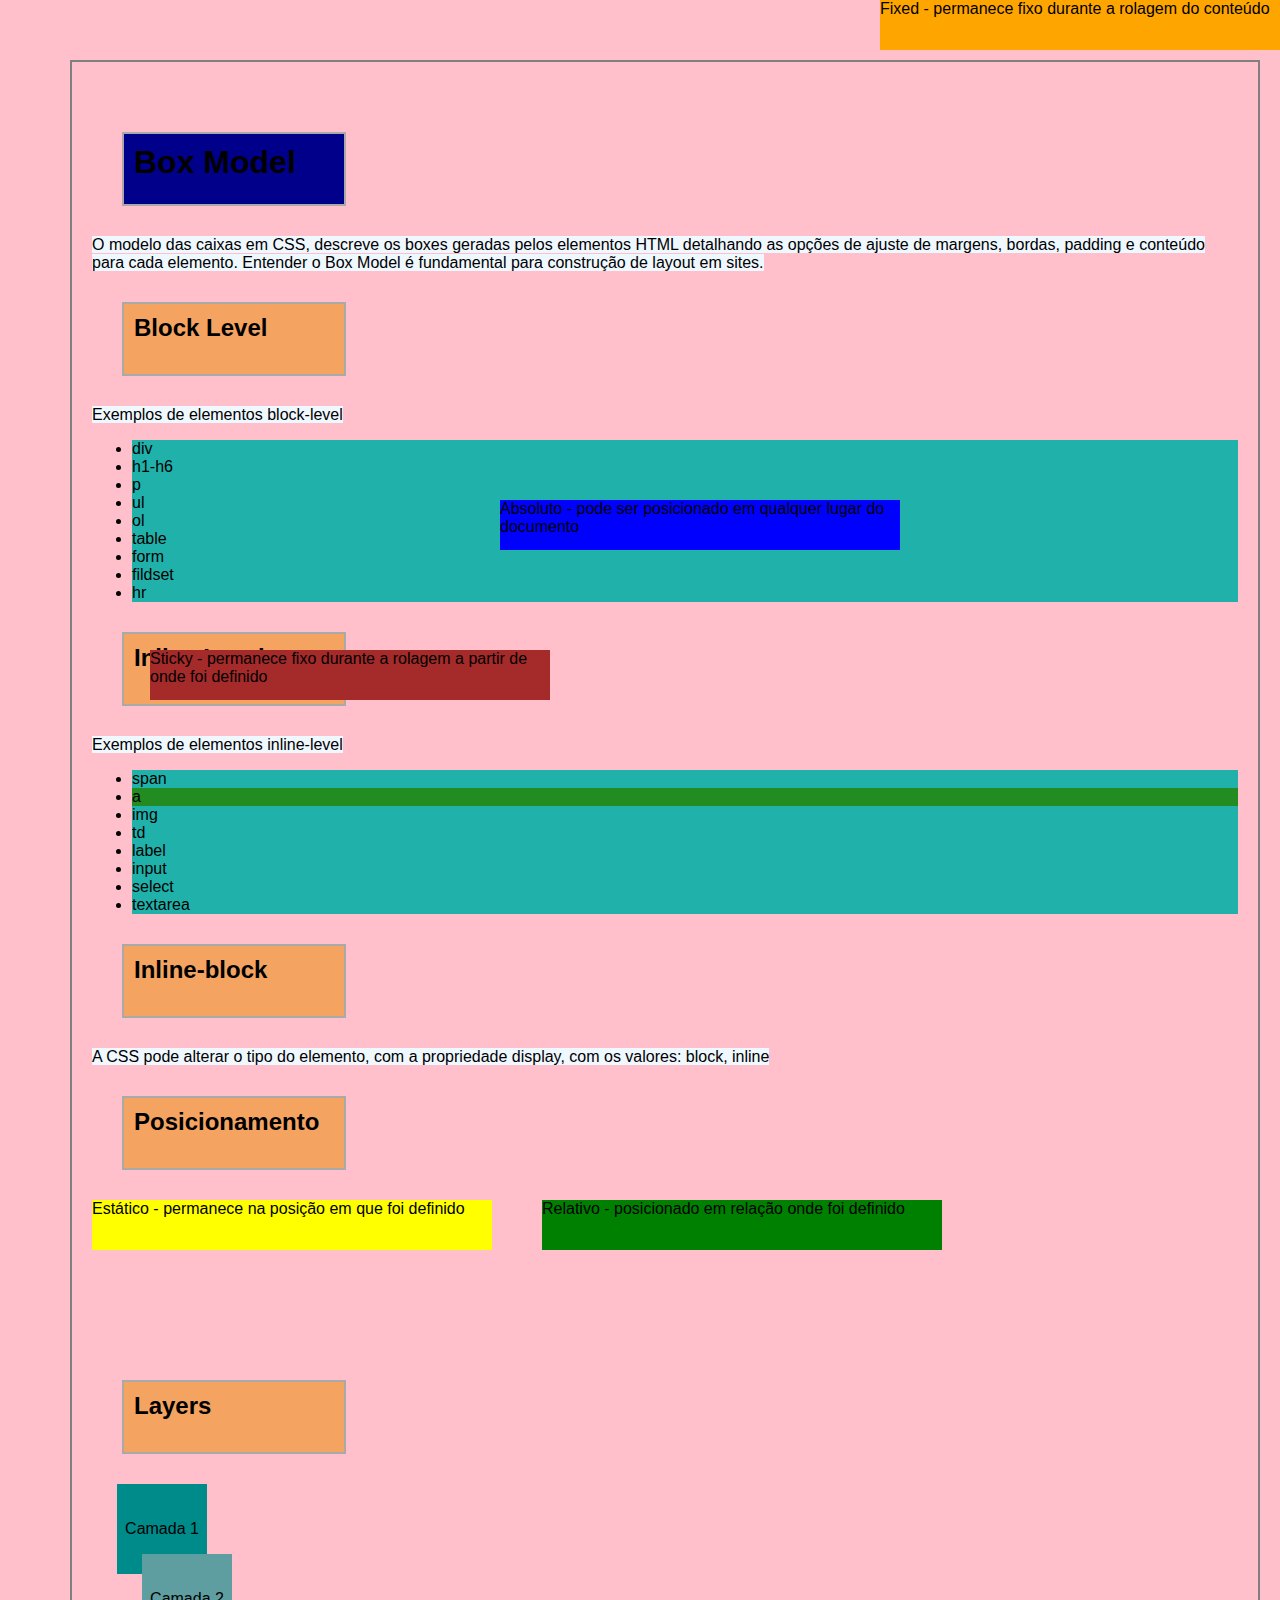
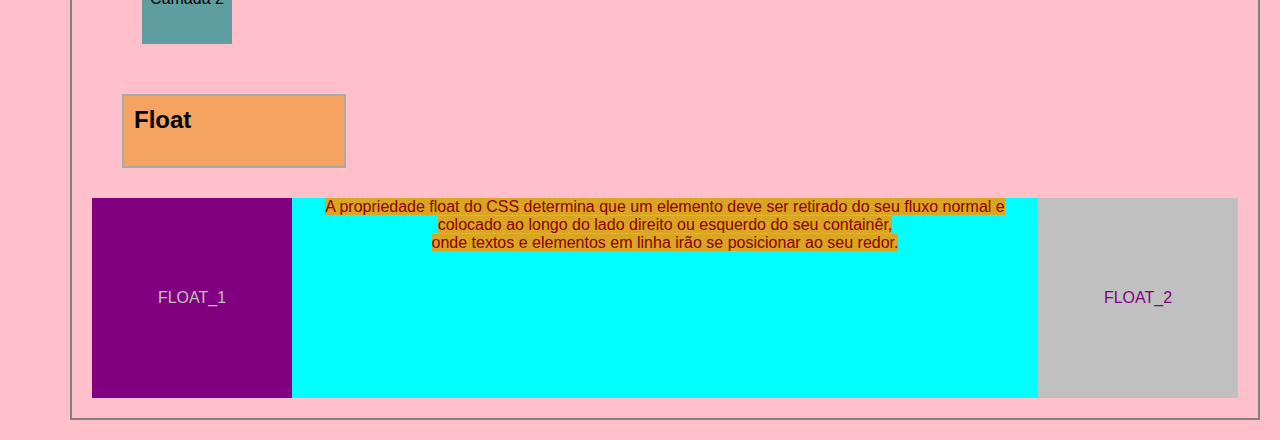
<file: RDE13_Andre_Augusto_Gavlak.html>
<!DOCTYPE html>
<html lang="pt-BR">

	<head> 
		<meta charset="UTF-8">
		<meta http-equiv="X-UA-Compatible" content="IE=edge">
		<meta name="viewport" content="width=device-width, initial-scale=1.0">
		<link rel="icon" href="img/AAG.ico" type="image/x-icon">
		<title> BoxModel </title>
		<link rel="stylesheet" href="css/RDE13-estilos.css">
		
	</head>
	
	<body>
 
		<h1>Box Model</h1>
 
			<p>O modelo das caixas em CSS, descreve os boxes geradas pelos elementos HTML  detalhando as opções de ajuste de margens, bordas, padding e conteúdo para cada elemento.
			Entender o Box Model é fundamental para construção de layout em sites.</p>
  
			<h2>Block Level</h2>
				<p>Exemplos de elementos block-level</p>
				<ul>
					<li>div</li>
					<li>h1-h6</li>
					<li>p</li>
					<li>ul</li> 
					<li>ol</li>
					<li>table</li>
					<li>form</li>
					<li>fildset</li>
					<li>hr</li>
				</ul>
			<h2>Inline Level</h2>
				<p>Exemplos de elementos inline-level</p>
				<ul>
					<li>span</li>
					<li><span>a</span></li>
					<li>img</li>
					<li>td</li>
					<li>label</li>
					<li>input</li>
					<li>select</li>
					<li>textarea</li>
				</ul>
			<h2> Inline-block</h2>
				<p>A CSS pode alterar o tipo do elemento, com a propriedade display, com os valores: block, inline</p>
    
			<h2>Posicionamento</h2>
				<div class="box1">Estático - permanece na posição em que foi definido</div>
				<div class="box2">Relativo - posicionado em relação onde foi definido </div>
				<div class="box3">Absoluto - pode ser posicionado em qualquer lugar do documento</div>
				<div class="box4">Fixed - permanece fixo durante a rolagem do conteúdo </div>
				<div class="box5">Sticky - permanece fixo durante a rolagem a partir de onde foi definido </div>
			<h2>Layers</h2>
				<div class="layer1">Camada 1 </div>
				<div class="layer2">Camada 2 </div>
			
			<h2>Float</h2>
				<article>
					<div class="exemplo exemplo1">
						float_1
					</div>
					<div class="exemplo exemplo2">
						float_2
					</div>
					<p class="paragrafo">
						A propriedade float do CSS determina que um elemento deve ser retirado do seu fluxo normal e<br>
						colocado ao longo do lado direito ou esquerdo do seu containêr,<br> onde textos e elementos em linha
						irão se posicionar ao seu redor.
					</p>
				</article>
				
    

	</body>
</html>
</file>
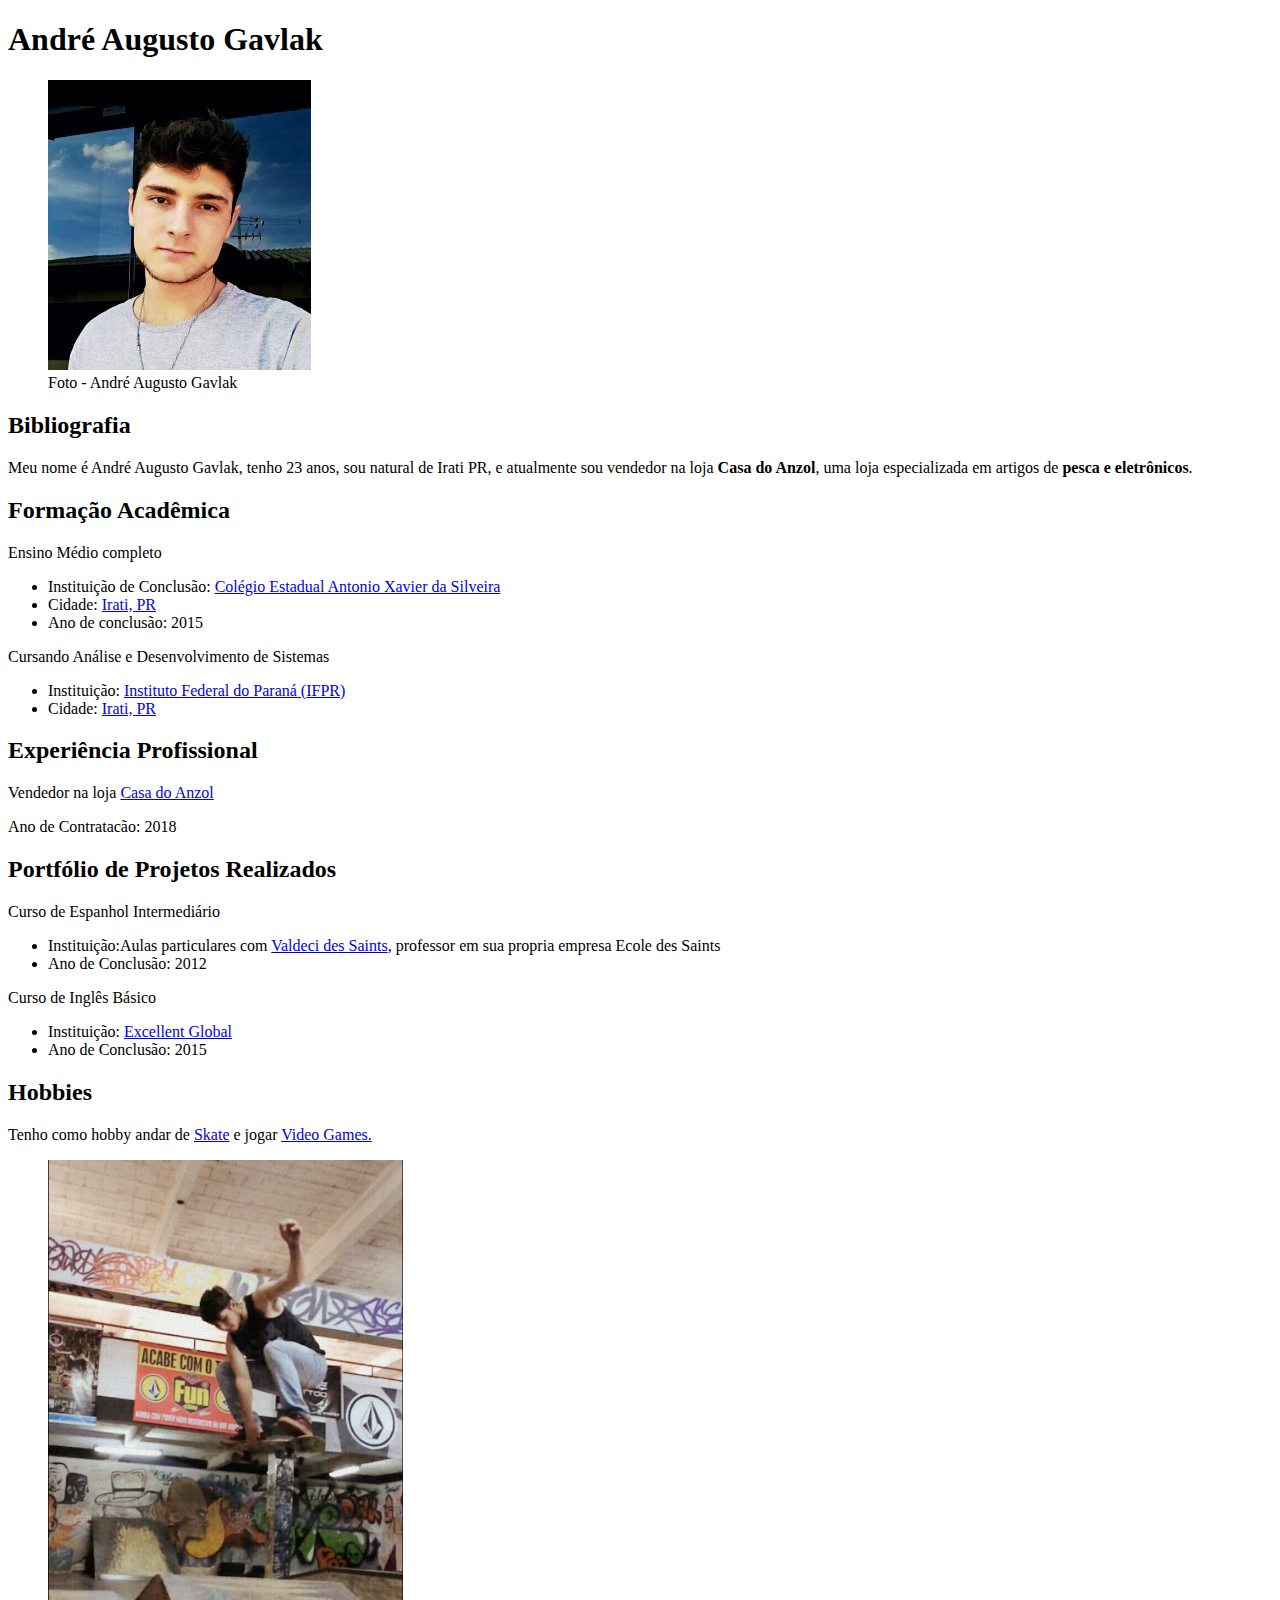
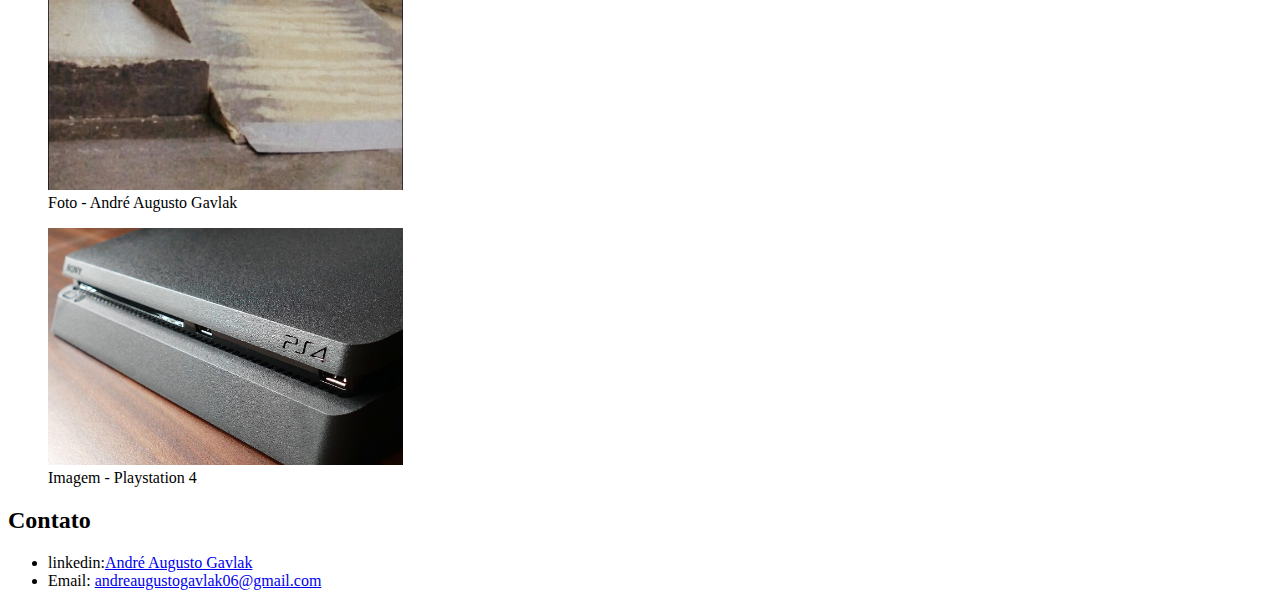
<file: sobre.html>
<!DOCTYPE html>
<html lang="pt-BR">

	<head> 
		<meta charset="UTF-8">
		<meta http-equiv="X-UA-Compatible" content="IE=edge">
		<meta name="viewport" content="width=device-width, initial-scale=1.0">
		<link rel="icon" href="img/AAG.ico" type="image/x-icon">
		<title> Sobre- André Augusto Gavlak</title>
	</head>
	
	<body>
		<h1> André Augusto Gavlak </h1>
			<p> 
				<figure> 
					<a href="img/andre.jpg " target="_blank"><img src="img/andre.jpg" alt="Foto - André Augusto Gavlak"> </a>
					<figcaption>Foto - André Augusto Gavlak</figcaption>
				</figure>
			</p>
			
			<h2>Bibliografia </h2>
				<p>Meu nome é André Augusto Gavlak, tenho 23 anos, sou natural de Irati PR,
				e atualmente sou vendedor na loja <b>Casa do Anzol</b>, uma loja especializada em artigos de <b>pesca e eletrônicos</b>. </p>
				
			<h2>Formação Acadêmica </h2>	
				<p> Ensino Médio completo</p>
				<ul>
					<li> Instituição de Conclusão: <a href=" http://www.iriantoniosilveira.seed.pr.gov.br/" target="_blank" rel="external">Colégio Estadual Antonio Xavier da Silveira </a></li>
					<li> Cidade: <a href="https://pt.wikipedia.org/wiki/Irati_(Paran%C3%A1)" target="_blank" rel="external">Irati, PR </a></li>
					<li> Ano de conclusão: 2015</li>
				</ul>	
				
				<p> Cursando Análise e Desenvolvimento de Sistemas</p>
				<ul>
					<li> Instituição: <a href="https://irati.ifpr.edu.br/ " target="_blank" rel="external">Instituto Federal do Paraná (IFPR)  </a></li>
					<li> Cidade: <a href="https://pt.wikipedia.org/wiki/Irati_(Paran%C3%A1)" target="_blank" rel="external">Irati, PR </a></li>
				</ul>
				
			<h2>Experiência Profissional </h2>	
				<p> Vendedor na loja <a href="https://www.facebook.com/casadoanzolirati/" target="_blank" rel="external">Casa do Anzol</a> </p>
				<p> Ano de Contratacão: 2018 </p>
			<h2> Portfólio de Projetos Realizados</h2>
				<p> Curso de Espanhol Intermediário </p>
				<ul>
					<li>Instituição:Aulas particulares com <a href=" https://www.facebook.com/valdeci.dessaints" target="_blank" rel="external">Valdeci des Saints</a>, professor em sua propria empresa Ecole des Saints </li>
					<li>Ano de Conclusão: 2012</li>
				</ul>
				<p> Curso de Inglês Básico
				<ul>
					<li>Instituição: <a href=" https://excellentglobal.com.br/" target="_blank" rel="external"> Excellent Global </a></li>
					<li>Ano de Conclusão: 2015 </li>
				</ul>
				
			<h2> Hobbies  </h2>	
				<p> Tenho como hobby andar de <a href=" https://pt.wikipedia.org/wiki/Skate" target="_blank" rel="external">Skate</a> e
				jogar <a href=" https://pt.wikipedia.org/wiki/Jogo_eletr%C3%B4nico" target="_blank" rel="external">Video Games.</a> </p>
				<p> 
				<figure> 
					<a href="img/eu.jpg " target="_blank"><img src="img/eu.jpg" width="30%" height="50%" alt="Foto - André Augusto Gavlak"> </a>
					<figcaption>Foto - André Augusto Gavlak</figcaption>
				</figure>
				</p>
				<figure> 
					<a href="img/play.jpg " target="_blank"><img src="img/play.jpg" width="30%" height="50%"  alt="Imagem - playstation 4"> </a>
					<figcaption>Imagem - Playstation 4</figcaption>
				</figure>
				</p>
				
			<h2> Contato </h2>	
				<ul>
					<li> linkedin:<a href="https://www.linkedin.com/in/andr%C3%A9-augusto-gavlak-83858620a/ " target="_blank" rel="external">André Augusto Gavlak</a></li>
					<li> Email: <a href="mailto:andreaugustogavlak06@gmail.com">andreaugustogavlak06@gmail.com </a></li>
				</ul>
	</body>
	
</html>
</file>
<file: css/RDE11_estilo.css>
div{
	background-color:purple;
	margin:10px;
}
span{
	font-weight:bold;
}
h1#principal{
	font-family: 'Segoe UI', Tahoma, Geneva, Verdana, sans-serif;
	text-align:center;
	color:rgb(83,58,109);
	background-color:rgb(29,9,48);
	border: 2px solid rgb(138,46,224);
}
div.agrupamento{
	font-family:Arial, Helvetica, sans-serif;
	color:rgba(29,9,48,0.616);
	background-color:rgba(29,9,48,0.616);
	border: 2px solid gray;
	margin:20px;
	padding:10px;
	
}
.exemplo1{
	font-family:Arial, Helvetica, sans-serif;
	background-color:darkblue;
	border: 1px solid cadetblue;
	margin:10px;
	padding:10px;
	width:80px;
	height:30px;
}
.exemplo2{
	font-family:'Courier New', Courier, monospace;
	background-color:rgb(208,211,8);
	border: 1px solid orange;
	margin:10px;
	padding:10px;
	width:100px;
	height:50px;
}
.personalizado{
	font-family:Arial, Helvetica, sans-serif;
	background-color:rgba(216,197,233,0.616);
	border: 2px solid gray;
	margin:10px;
	padding:10px;
}
.personalizado:hover{
	color:rgb(39,7,70);	
	background-color:rgba(29,9,48,0.616);
	margin:30px;
	padding:20px;
}
.pseudo > span{
	display:none;
}
.pseudo:hover > span{
	display:block;
	background-color:orange;
}
h3::selection{
	color:red;
	background-color:yellow;
}
p::first-letter{
	color:red;
	font-size:xx-large;
}
</file>
<file: css/RDE13-estilos.css>
body{
	background-color:pink;
	font-family: Arial, Helvetica, sans-serif;
	margin-top: 60px;
	margin-right: 20px;
	margin-bottom: 20px;
	margin-left: 70px;
	border-style: solid;
	border-width: 2px;
	border-color: gray;
	padding-top: 20px;
	padding-right: 20px;
	padding-bottom: 20px;
	padding-left: 20px;
}
h1{
	background-color: darkblue;
	width: 200px;
	height: 50px;
	margin-top: 50px;
	margin-right: 50px;
	margin-bottom: 30px;
	margin-left: 30px;
	border: 2px solid darkgray;
	padding: 10px 10px 10px 10px;
}
h2{
	background-color: SandyBrown;
	width: 200px;
	height: 50px;
	margin-top: 30px;
	margin-right: 30px;
	margin-bottom: 30px;
	margin-left: 30px;
	border: 2px solid darkgray;
	padding: 10px 10px 10px 10px;
}
li{
	diplay:inline;
	background-color: LightSeaGreen;
	
}
p{
	display: inline;
	background-color: aliceblue;
	
}
span{
	display: block;
	background-color: forestgreen;
	
}
.box1{
	position: static;
	background-color: yellow;
	width: 400px;
	height: 50px;
	top: 0px;
	left: 0px;
	
}
.box2{
	position:relative;
	background-color:green;
	width: 400px;
	height: 50px;
	bottom:50px;
	left:450px;
	
}
.box3{
	position: absolute;
	background-color:blue;
	width: 400px;
	height: 50px;
	top: 500px;
	left:500px;
	
}
.box4{
	position: fixed;
	background-color: orange;
	width: 400px;
	height: 50px;
	top:0px;
	right:0px;
}
.box5{
	position: sticky;
	background-color: brown;
	width: 400px;
	height: 50px;
	bottom:200px;
	left:150px;
	
}
.layer1{
	position: relative;
	background-color: darkcyan;
	width: 90px;
	height: 90px;
	bottom:0px;
	left:25px;
	display:flex;
	justify-content:center;
	align-items:center;
	z-index:1;
	
}
.layer2{
	position: relative;
	background-color: cadetblue;
	width: 90px;
	height: 90px;
	bottom:20px;
	left:50px;
	display:flex;
	justify-content:center;
	align-items:center;
	z-index:2;
}
.exemplo{
	width: 200px;
	height: 200px;
	line-height:200px; /*centraliza o texto de forma vertical*/
	color: white;
	text-transform: uppercase; /*transforma as letras em caixa alta*/
	text-align:center; /*centraliza o texto de forma horizontal*/
	
}
.exemplo1{
	background-color: purple;
	float:left;
	color:silver;
	
	
}
.exemplo2{
	background-color: silver;
	float:right;
	color:purple;
}
.paragrafo{
	color:DarkRed;
	background-color:goldenrod;
	display:inline;
	
}
article{
	text-align: center;
	background-color:Cyan;
	overflow:hidden;/*verifica se há algum elemento float dentro da tag*/
}
</file>
